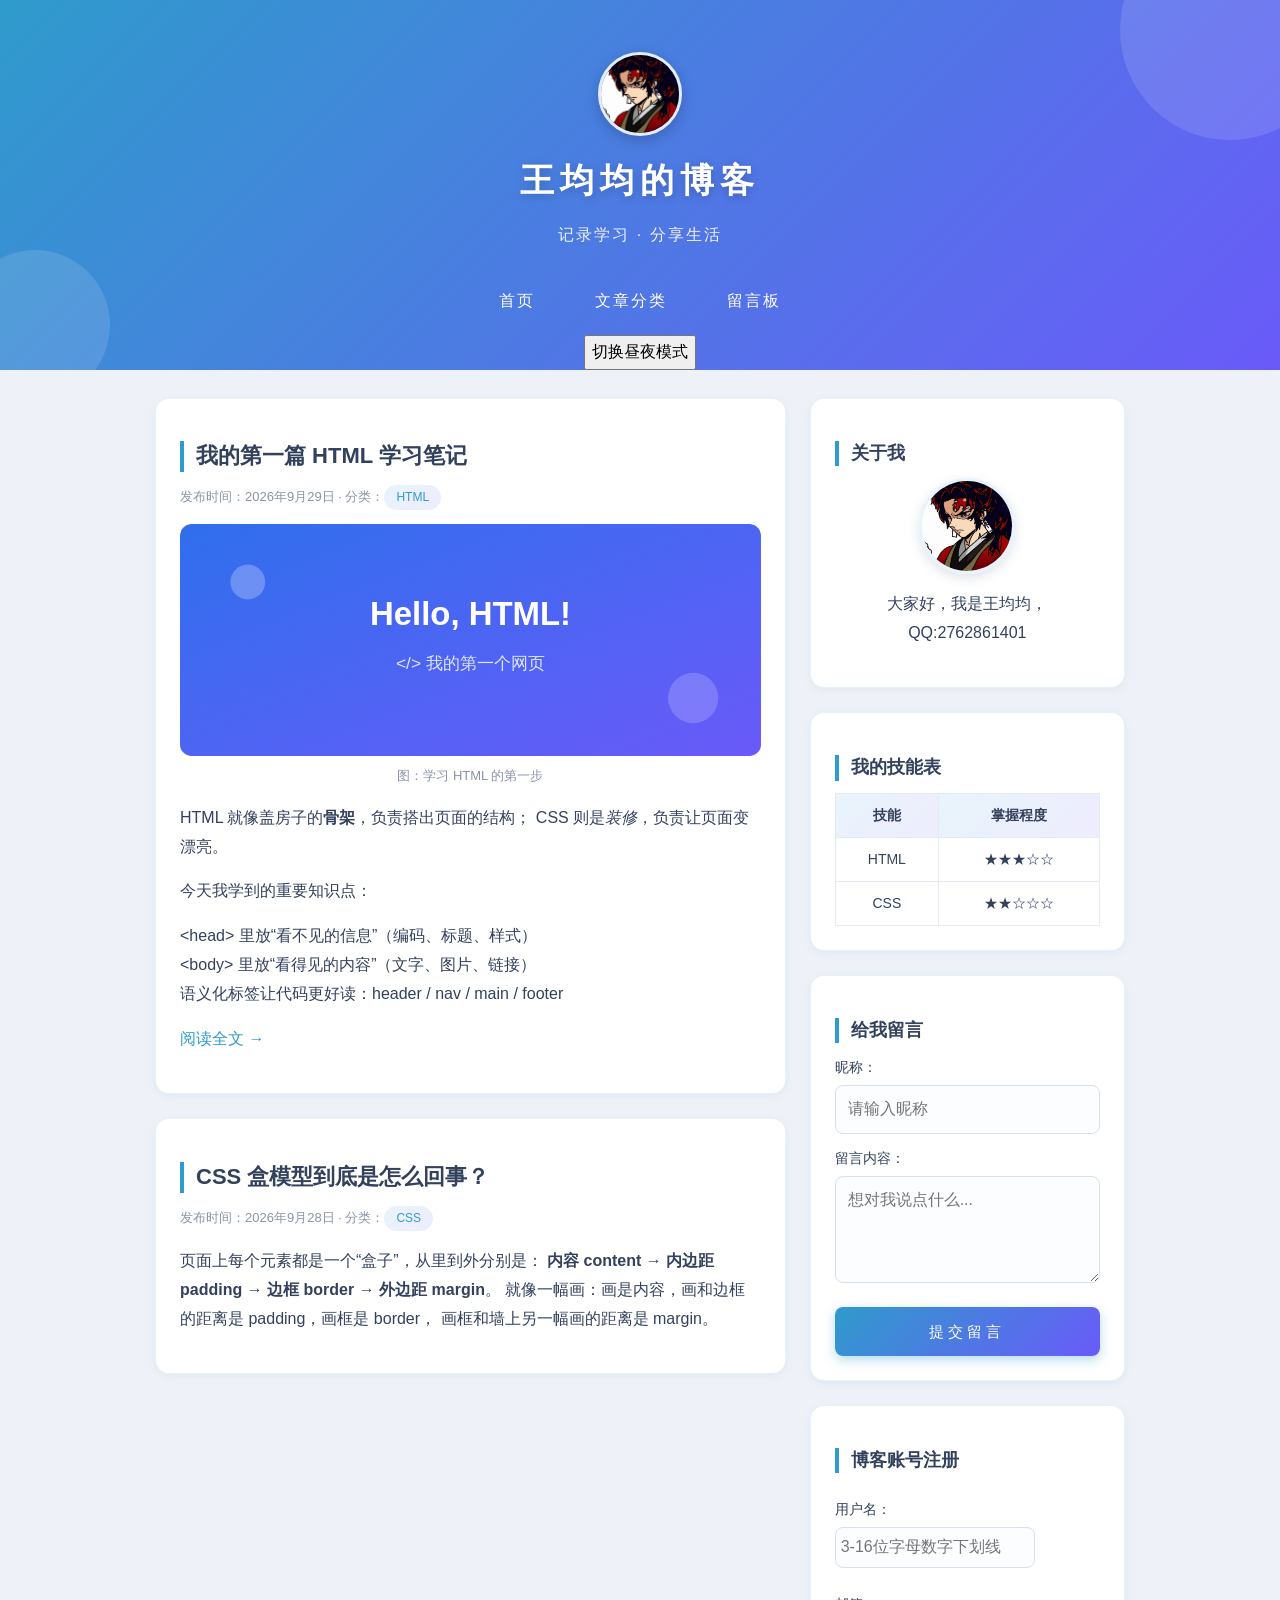
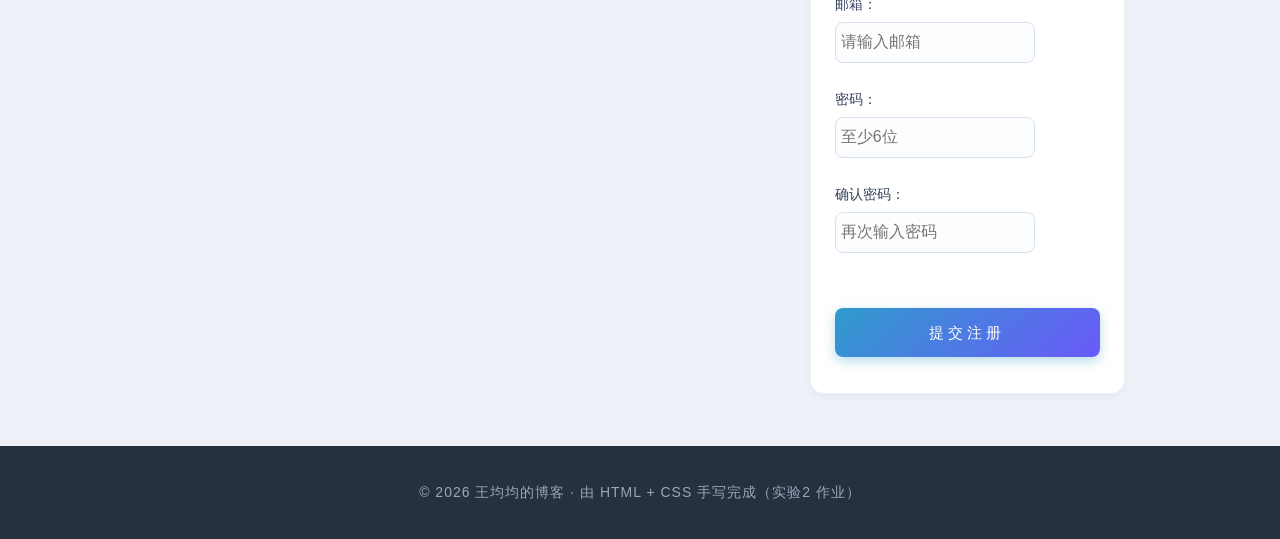
<file: index.html>
<!DOCTYPE html>
<!-- ↑ 声明：告诉浏览器“这是一份 HTML5 文档”，必须放第一行 -->
<html lang="zh-CN">
<!-- ↑ 根标签，lang 表示页面语言是简体中文 -->
<head>
  <!-- ========= head：放“看不见的信息”（给浏览器/搜索引擎看） ========= -->
  <meta charset="UTF-8">
  <!-- ↑ 字符编码 UTF-8，防止中文乱码 -->

  <meta name="viewport" content="width=device-width, initial-scale=1.0">
  <!-- ↑ 适配手机：宽度=设备宽度，初始不缩放 -->

  <meta name="description" content="王均均的个人博客，记录 HTML/CSS 学习笔记和生活随笔。">
  <!-- ↑ 页面简介，搜索结果里可能显示 -->

  <title>王均均的博客 | 记录学习与生活</title>
  <!-- ↑ 浏览器标签页标题 -->

  <!-- ========= 实验2 关键改动：CSS 拆成 4 个文件，按序外链 =========
       顺序很重要：reset(重置) → base(基础) → common(公共组件) → media-query(自适应)
       后面的会“叠”在前面的之上，所以顺序不能乱。 -->
  <link rel="stylesheet" href="css/reset.css">
  <link rel="stylesheet" href="css/base.css">
  <link rel="stylesheet" href="css/common.css">
  <link rel="stylesheet" href="css/media-query.css">
</head>

<body>
  <!-- ========= body：放“看得见的内容” =========
       三大块：header 页头 → main 主体 → footer 页脚 -->

  <!-- 页头：大头像 + 标题 + 导航 -->
  <header class="site-header" id="home">
    <img class="hero-avatar" src="images/yuan-yi.png" alt="站长的头像：缘一">
    <h1>王均均的博客</h1>
    <p class="slogan">记录学习 · 分享生活</p>

    <nav>
      <!-- 桌面端：横向导航（窄屏会被 media-query.css 隐藏） -->
      <ul class="nav-list">
        <li><a href="#home">首页</a></li>
        <li class="has-sub">
          <a href="#articles">文章分类</a>
          <!-- 二级菜单：悬停才显示 -->
          <ul class="sub-menu">
            <li><a href="#articles">HTML 笔记</a></li>
            <li><a href="#articles">CSS 笔记</a></li>
            <li><a href="#articles">生活随笔</a></li>
          </ul>
        </li>
        <li><a href="#message">留言板</a></li>
      </ul>
      <button id="skinBtn">切换昼夜模式
      </button>
      <!-- 手机端：折叠菜单（默认隐藏，窄屏才显示） -->
      <details class="mobile-menu">
        <summary>菜单</summary>
        <nav>
          <a href="#home">首页</a>
          <a href="#articles">文章分类</a>
          <a href="#message">留言板</a>
        </nav>
      </details>
    </nav>
  </header>

  <!-- 主体：左栏文章 + 右栏侧边栏（flex 左右分栏） -->
  <main class="container">

    <!-- 左栏：文章列表 -->
    <section class="content">
      <!-- article = 一篇独立完整的文章 -->
      <article id="articles" class="card">
        <h2>我的第一篇 HTML 学习笔记</h2>
        <p class="meta">发布时间：2026年9月29日 · 分类：<span class="tag">HTML</span></p>

        <!-- figure：图片 + figcaption 图片说明 -->
        <figure>
          <img src="images/banner.svg" alt="文章配图：正在学习HTML">
          <figcaption>图：学习 HTML 的第一步</figcaption>
        </figure>

        <p>HTML 就像盖房子的<b>骨架</b>，负责搭出页面的结构；
           CSS 则是<em>装修</em>，负责让页面变漂亮。</p>

        <p>今天我学到的重要知识点：</p>
        <!-- 注意：首页文章列表里用 reset 后的无符号列表（导航同款），保持简洁 -->
        <ul>
          <li>&lt;head&gt; 里放“看不见的信息”（编码、标题、样式）</li>
          <li>&lt;body&gt; 里放“看得见的内容”（文字、图片、链接）</li>
          <li>语义化标签让代码更好读：header / nav / main / footer</li>
        </ul>

        <!-- 点这里跳到内容页看完整文章 -->
        <p><a href="article.html">阅读全文 →</a></p>
      </article>

      <article class="card">
        <h2>CSS 盒模型到底是怎么回事？</h2>
        <p class="meta">发布时间：2026年9月28日 · 分类：<span class="tag">CSS</span></p>
        <p>页面上每个元素都是一个“盒子”，从里到外分别是：
           <b>内容 content → 内边距 padding → 边框 border → 外边距 margin</b>。
           就像一幅画：画是内容，画和边框的距离是 padding，画框是 border，
           画框和墙上另一幅画的距离是 margin。</p>
      </article>
    </section>

    <!-- 右栏：侧边栏 -->
    <aside class="sidebar">
      <!-- 关于我 -->
      <section class="card">
        <h3>关于我</h3>
        <img class="avatar" src="images/yuan-yi.png" alt="我的头像：缘一">
        <p style="text-align:center">大家好，我是王均均，<br>QQ:2762861401</p>
      </section>

      <!-- 表格 -->
      <section class="card">
        <h3>我的技能表</h3>
        <table>
          <tr>
            <th>技能</th>
            <th>掌握程度</th>
          </tr>
          <tr>
            <td>HTML</td>
            <td>★★★☆☆</td>
          </tr>
          <tr>
            <td>CSS</td>
            <td>★★☆☆☆</td>
          </tr>
        </table>
      </section>

      <!-- 表单 -->
      <section class="card" id="message">
        <h3>给我留言</h3>
        <form action="#" method="get">
          <label for="name">昵称：</label>
          <input type="text" id="name" name="name" placeholder="请输入昵称" required>

          <label for="msg">留言内容：</label>
          <textarea id="msg" name="msg" rows="3" placeholder="想对我说点什么..."></textarea>

          <button type="submit">提交留言</button>
        </form>
      </section>
 <!--实验3 完整注册表单-->
<section class="card">
    <h3>博客账号注册</h3>
    <form id="registerForm">
        <div class="item-row">
            <label>用户名：</label>
            <input type="text" id="username" placeholder="3‑16位字母数字下划线">
            <span class="tip" id="userTip"></span>
        </div>
        <div class="item-row">
            <label>邮箱：</label>
            <input type="text" id="email" placeholder="请输入邮箱">
            <span class="tip" id="emailTip"></span>
        </div>
        <div class="item-row">
            <label>密码：</label>
            <input type="password" id="pwd" placeholder="至少6位">
            <span class="tip" id="pwdTip"></span>
        </div>
        <div class="item-row">
            <label>确认密码：</label>
            <input type="password" id="repwd" placeholder="再次输入密码">
            <span class="tip" id="repwdTip"></span>
        </div>
        <div class="item-row">
            <label></label>
            <button type="submit">提交注册</button>
        </div>
    </form>
</section>
    </aside>
  </main>

  <!-- 页脚 -->
  <footer class="site-footer">
    <p>© 2026 王均均的博客 · 由 HTML + CSS 手写完成（实验2 作业）</p>
  </footer>
  <script src="js/main.js"> </script>
</body>
</html>
</file>
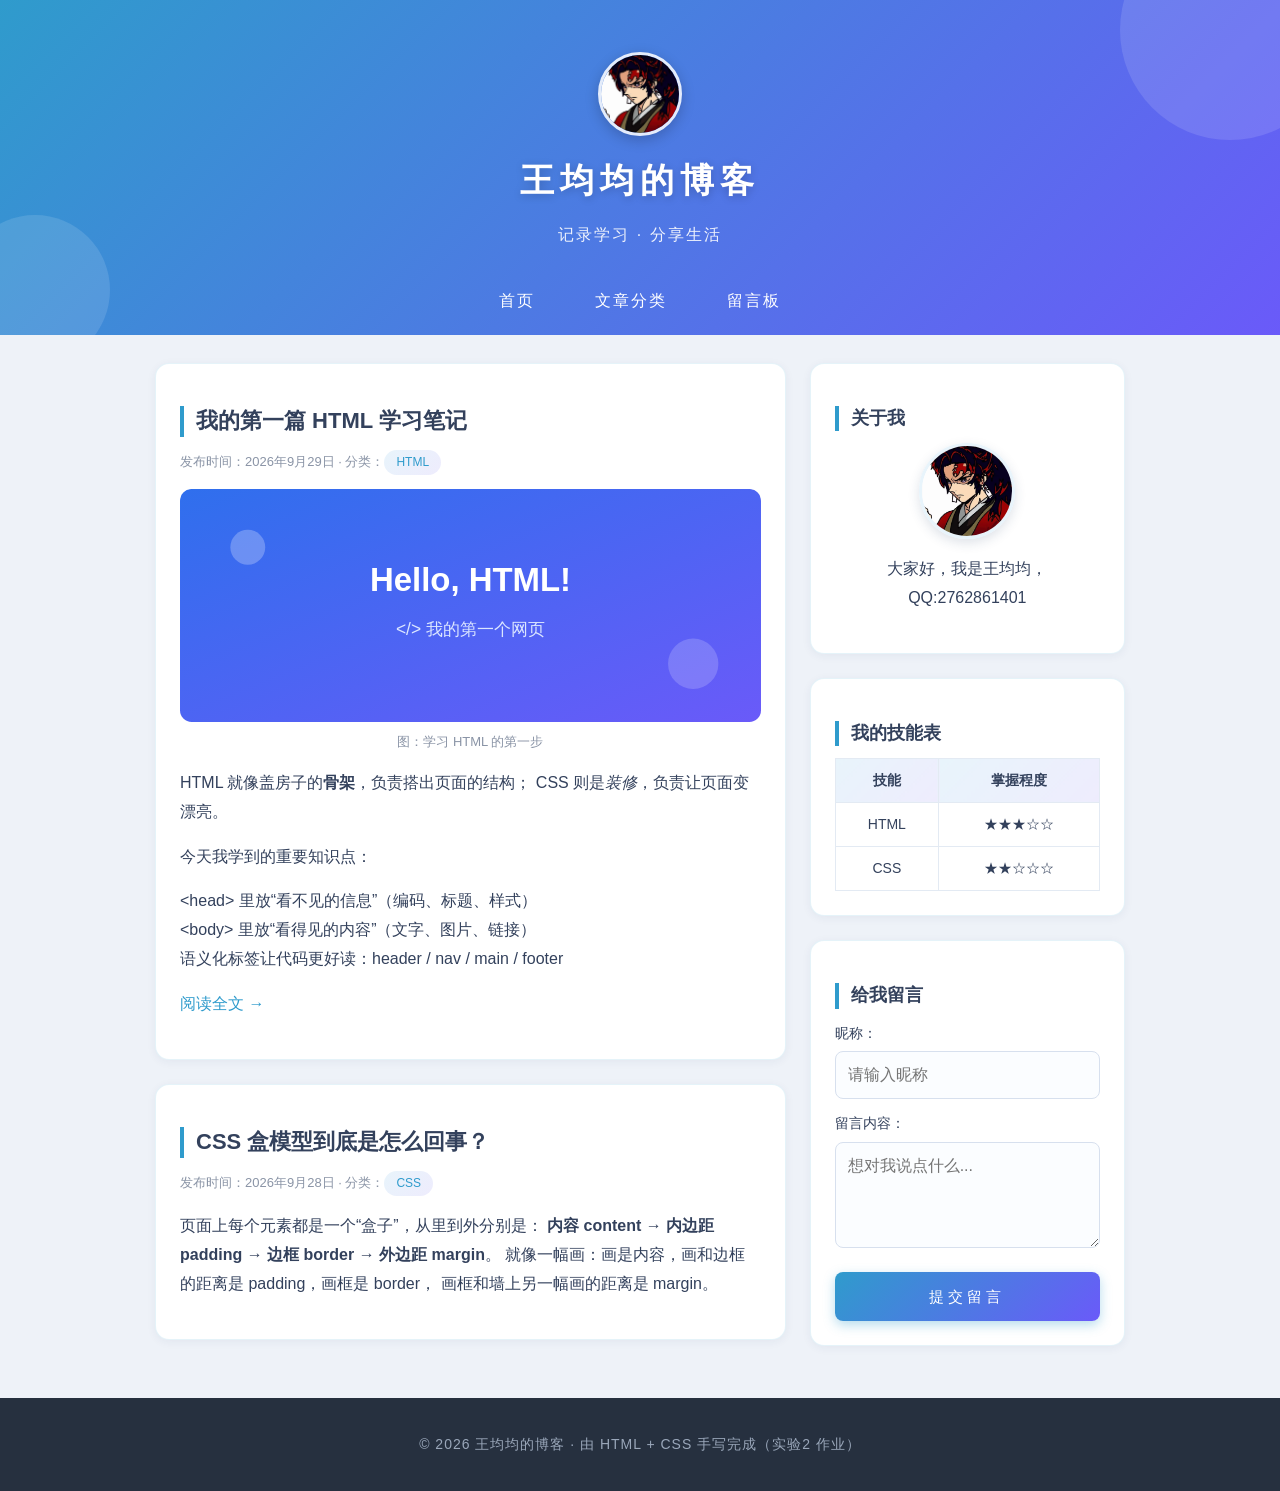
<file: 实验2/index.html>
<!DOCTYPE html>
<!-- ↑ 声明：告诉浏览器“这是一份 HTML5 文档”，必须放第一行 -->
<html lang="zh-CN">
<!-- ↑ 根标签，lang 表示页面语言是简体中文 -->
<head>
  <!-- ========= head：放“看不见的信息”（给浏览器/搜索引擎看） ========= -->
  <meta charset="UTF-8">
  <!-- ↑ 字符编码 UTF-8，防止中文乱码 -->

  <meta name="viewport" content="width=device-width, initial-scale=1.0">
  <!-- ↑ 适配手机：宽度=设备宽度，初始不缩放 -->

  <meta name="description" content="王均均的个人博客，记录 HTML/CSS 学习笔记和生活随笔。">
  <!-- ↑ 页面简介，搜索结果里可能显示 -->

  <title>王均均的博客 | 记录学习与生活</title>
  <!-- ↑ 浏览器标签页标题 -->

  <!-- ========= 实验2 关键改动：CSS 拆成 4 个文件，按序外链 =========
       顺序很重要：reset(重置) → base(基础) → common(公共组件) → media-query(自适应)
       后面的会“叠”在前面的之上，所以顺序不能乱。 -->
  <link rel="stylesheet" href="css/reset.css">
  <link rel="stylesheet" href="css/base.css">
  <link rel="stylesheet" href="css/common.css">
  <link rel="stylesheet" href="css/media-query.css">
</head>

<body>
  <!-- ========= body：放“看得见的内容” =========
       三大块：header 页头 → main 主体 → footer 页脚 -->

  <!-- 页头：大头像 + 标题 + 导航 -->
  <header class="site-header" id="home">
    <img class="hero-avatar" src="images/yuan-yi.png" alt="站长的头像：缘一">
    <h1>王均均的博客</h1>
    <p class="slogan">记录学习 · 分享生活</p>

    <nav>
      <!-- 桌面端：横向导航（窄屏会被 media-query.css 隐藏） -->
      <ul class="nav-list">
        <li><a href="#home">首页</a></li>
        <li class="has-sub">
          <a href="#articles">文章分类</a>
          <!-- 二级菜单：悬停才显示 -->
          <ul class="sub-menu">
            <li><a href="#articles">HTML 笔记</a></li>
            <li><a href="#articles">CSS 笔记</a></li>
            <li><a href="#articles">生活随笔</a></li>
          </ul>
        </li>
        <li><a href="#message">留言板</a></li>
      </ul>

      <!-- 手机端：折叠菜单（默认隐藏，窄屏才显示） -->
      <details class="mobile-menu">
        <summary>菜单</summary>
        <nav>
          <a href="#home">首页</a>
          <a href="#articles">文章分类</a>
          <a href="#message">留言板</a>
        </nav>
      </details>
    </nav>
  </header>

  <!-- 主体：左栏文章 + 右栏侧边栏（flex 左右分栏） -->
  <main class="container">

    <!-- 左栏：文章列表 -->
    <section class="content">
      <!-- article = 一篇独立完整的文章 -->
      <article id="articles" class="card">
        <h2>我的第一篇 HTML 学习笔记</h2>
        <p class="meta">发布时间：2026年9月29日 · 分类：<span class="tag">HTML</span></p>

        <!-- figure：图片 + figcaption 图片说明 -->
        <figure>
          <img src="images/banner.svg" alt="文章配图：正在学习HTML">
          <figcaption>图：学习 HTML 的第一步</figcaption>
        </figure>

        <p>HTML 就像盖房子的<b>骨架</b>，负责搭出页面的结构；
           CSS 则是<em>装修</em>，负责让页面变漂亮。</p>

        <p>今天我学到的重要知识点：</p>
        <!-- 注意：首页文章列表里用 reset 后的无符号列表（导航同款），保持简洁 -->
        <ul>
          <li>&lt;head&gt; 里放“看不见的信息”（编码、标题、样式）</li>
          <li>&lt;body&gt; 里放“看得见的内容”（文字、图片、链接）</li>
          <li>语义化标签让代码更好读：header / nav / main / footer</li>
        </ul>

        <!-- 点这里跳到内容页看完整文章 -->
        <p><a href="article.html">阅读全文 →</a></p>
      </article>

      <article class="card">
        <h2>CSS 盒模型到底是怎么回事？</h2>
        <p class="meta">发布时间：2026年9月28日 · 分类：<span class="tag">CSS</span></p>
        <p>页面上每个元素都是一个“盒子”，从里到外分别是：
           <b>内容 content → 内边距 padding → 边框 border → 外边距 margin</b>。
           就像一幅画：画是内容，画和边框的距离是 padding，画框是 border，
           画框和墙上另一幅画的距离是 margin。</p>
      </article>
    </section>

    <!-- 右栏：侧边栏 -->
    <aside class="sidebar">
      <!-- 关于我 -->
      <section class="card">
        <h3>关于我</h3>
        <img class="avatar" src="images/yuan-yi.png" alt="我的头像：缘一">
        <p style="text-align:center">大家好，我是王均均，<br>QQ:2762861401</p>
      </section>

      <!-- 表格 -->
      <section class="card">
        <h3>我的技能表</h3>
        <table>
          <tr>
            <th>技能</th>
            <th>掌握程度</th>
          </tr>
          <tr>
            <td>HTML</td>
            <td>★★★☆☆</td>
          </tr>
          <tr>
            <td>CSS</td>
            <td>★★☆☆☆</td>
          </tr>
        </table>
      </section>

      <!-- 表单 -->
      <section class="card" id="message">
        <h3>给我留言</h3>
        <form action="#" method="get">
          <label for="name">昵称：</label>
          <input type="text" id="name" name="name" placeholder="请输入昵称" required>

          <label for="msg">留言内容：</label>
          <textarea id="msg" name="msg" rows="3" placeholder="想对我说点什么..."></textarea>

          <button type="submit">提交留言</button>
        </form>
      </section>
    </aside>
  </main>

  <!-- 页脚 -->
  <footer class="site-footer">
    <p>© 2026 王均均的博客 · 由 HTML + CSS 手写完成（实验2 作业）</p>
  </footer>
</body>
</html>
</file>
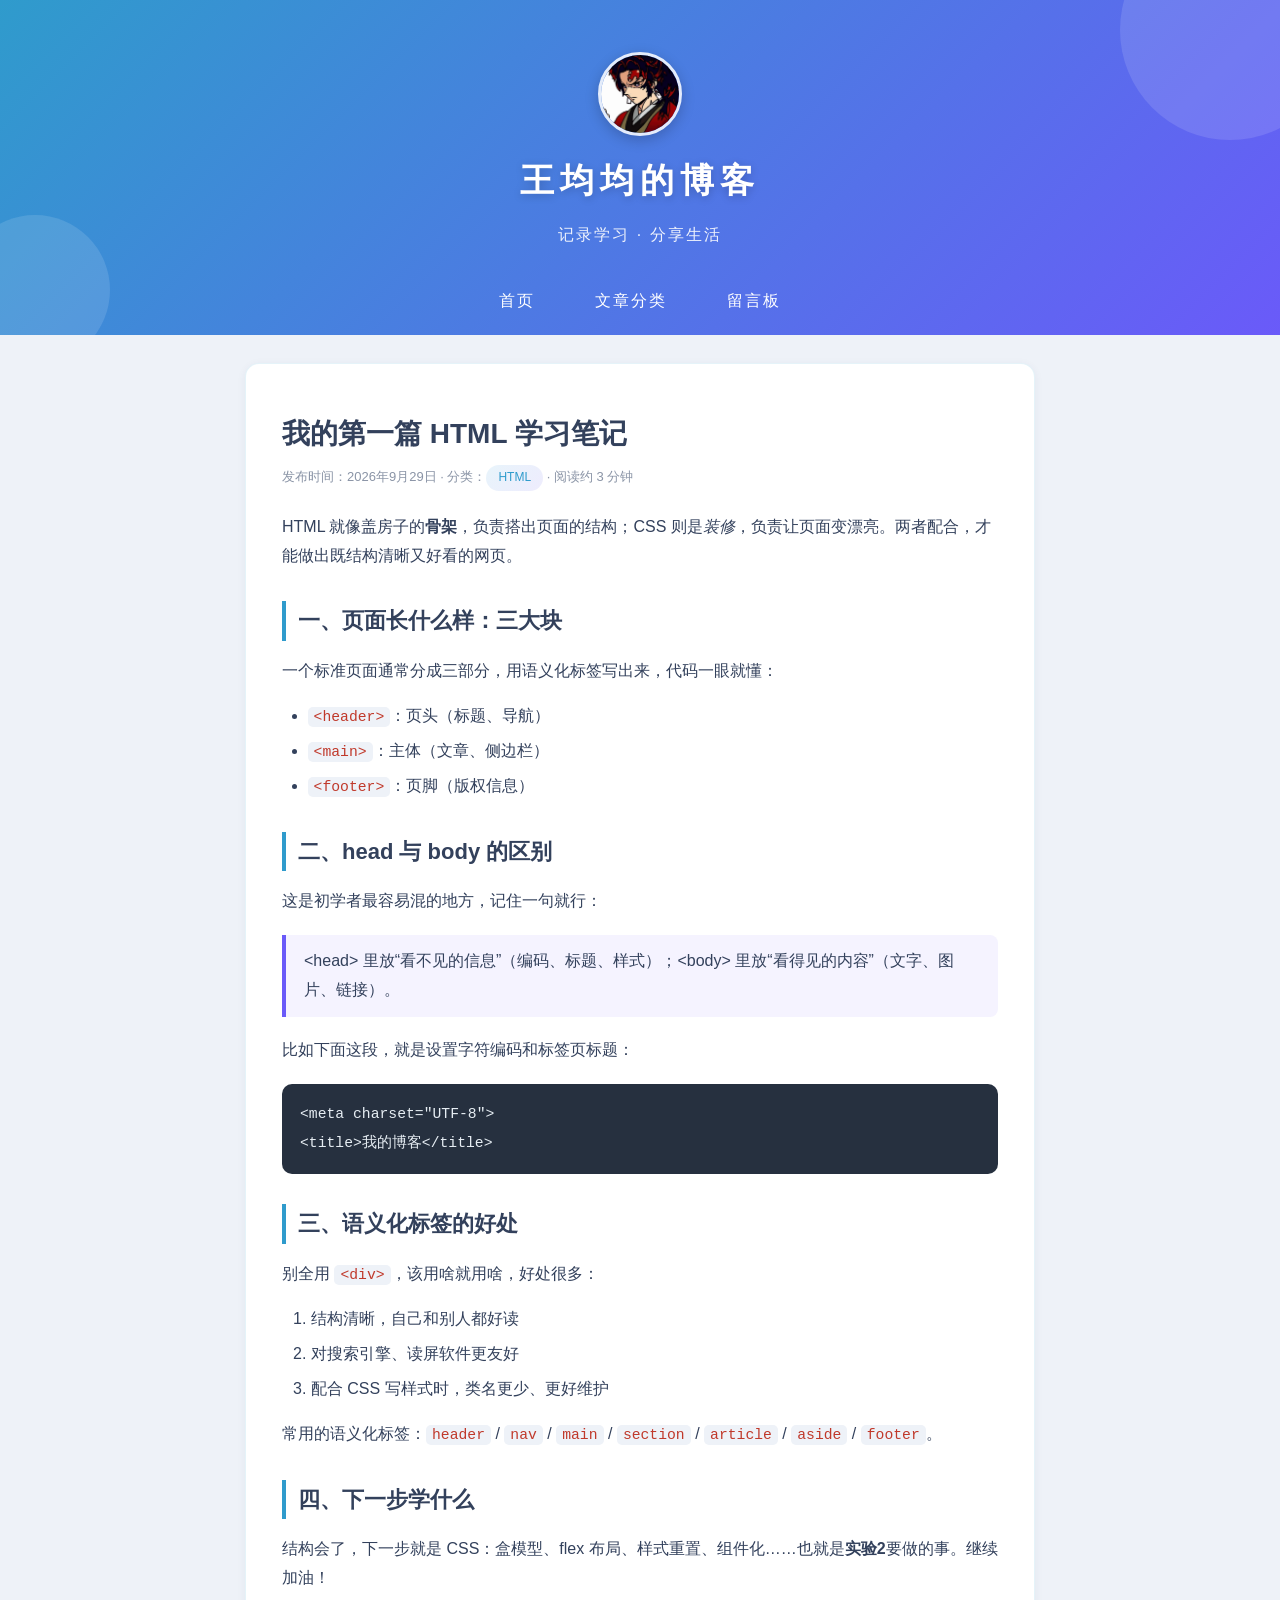
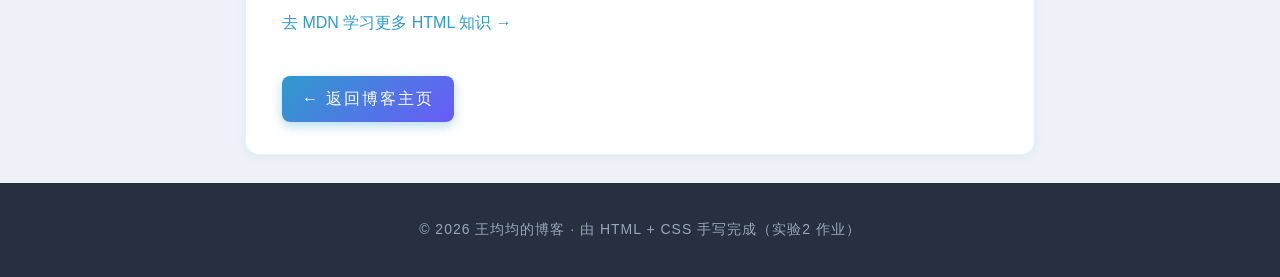
<file: article.html>
<!DOCTYPE html>
<!-- ↑ 声明：HTML5 文档 -->
<html lang="zh-CN">
<head>
  <meta charset="UTF-8">
  <meta name="viewport" content="width=device-width, initial-scale=1.0">
  <meta name="description" content="王均均的博客 · 一篇完整的 HTML/CSS 学习笔记">
  <title>我的第一篇 HTML 学习笔记 | 王均均的博客</title>

  <!-- 实验2 第3步：内容页“复用”主页的通用样式，再外加自己的 article.css -->
  <link rel="stylesheet" href="css/reset.css">
  <link rel="stylesheet" href="css/base.css">
  <link rel="stylesheet" href="css/common.css">
  <link rel="stylesheet" href="css/article.css">
  <link rel="stylesheet" href="css/media-query.css">
</head>

<body>
  <!-- ========= 页头（和主页完全一样，直接复制复用） ========= -->
  <header class="site-header" id="home">
    <img class="hero-avatar" src="images/yuan-yi.png" alt="站长的头像：缘一">
    <h1>王均均的博客</h1>
    <p class="slogan">记录学习 · 分享生活</p>

    <nav>
      <ul class="nav-list">
        <li><a href="index.html#home">首页</a></li>
        <li class="has-sub">
          <a href="index.html#articles">文章分类</a>
          <ul class="sub-menu">
            <li><a href="index.html#articles">HTML 笔记</a></li>
            <li><a href="index.html#articles">CSS 笔记</a></li>
            <li><a href="index.html#articles">生活随笔</a></li>
          </ul>
        </li>
        <li><a href="index.html#message">留言板</a></li>
      </ul>

      <!-- 手机端折叠菜单 -->
      <details class="mobile-menu">
        <summary>菜单</summary>
        <nav>
          <a href="index.html#home">首页</a>
          <a href="index.html#articles">文章分类</a>
          <a href="index.html#message">留言板</a>
        </nav>
      </details>
    </nav>
  </header>

  <!-- ========= 内容页主体：单栏阅读区 ========= -->
  <div class="article-wrap">
    <article class="post">
      <h1 class="post-title">我的第一篇 HTML 学习笔记</h1>
      <p class="post-meta">发布时间：2026年9月29日 · 分类：<span class="tag">HTML</span> · 阅读约 3 分钟</p>

      <!-- .article-body 里的内容走 article.css 的正文排版 -->
      <div class="article-body">
        <p>HTML 就像盖房子的<b>骨架</b>，负责搭出页面的结构；CSS 则是<em>装修</em>，负责让页面变漂亮。两者配合，才能做出既结构清晰又好看的网页。</p>

        <h2>一、页面长什么样：三大块</h2>
        <p>一个标准页面通常分成三部分，用语义化标签写出来，代码一眼就懂：</p>
        <ul>
          <li><code>&lt;header&gt;</code>：页头（标题、导航）</li>
          <li><code>&lt;main&gt;</code>：主体（文章、侧边栏）</li>
          <li><code>&lt;footer&gt;</code>：页脚（版权信息）</li>
        </ul>

        <h2>二、head 与 body 的区别</h2>
        <p>这是初学者最容易混的地方，记住一句就行：</p>
        <blockquote>
          &lt;head&gt; 里放“看不见的信息”（编码、标题、样式）；&lt;body&gt; 里放“看得见的内容”（文字、图片、链接）。
        </blockquote>
        <p>比如下面这段，就是设置字符编码和标签页标题：</p>
        <pre><code>&lt;meta charset="UTF-8"&gt;
&lt;title&gt;我的博客&lt;/title&gt;</code></pre>

        <h2>三、语义化标签的好处</h2>
        <p>别全用 <code>&lt;div&gt;</code>，该用啥就用啥，好处很多：</p>
        <ol>
          <li>结构清晰，自己和别人都好读</li>
          <li>对搜索引擎、读屏软件更友好</li>
          <li>配合 CSS 写样式时，类名更少、更好维护</li>
        </ol>
        <p>常用的语义化标签：<code>header</code> / <code>nav</code> / <code>main</code> / <code>section</code> / <code>article</code> / <code>aside</code> / <code>footer</code>。</p>

        <h2>四、下一步学什么</h2>
        <p>结构会了，下一步就是 CSS：盒模型、flex 布局、样式重置、组件化……也就是<strong>实验2</strong>要做的事。继续加油！</p>
        <p><a href="https://developer.mozilla.org/zh-CN/docs/Web/HTML" target="_blank">去 MDN 学习更多 HTML 知识 →</a></p>
      </div>

      <!-- 返回主页 -->
      <a class="back-link" href="index.html">← 返回博客主页</a>
    </article>
  </div>

  <!-- ========= 页脚（和主页一样） ========= -->
  <footer class="site-footer">
    <p>© 2026 王均均的博客 · 由 HTML + CSS 手写完成（实验2 作业）</p>
  </footer>
</body>
</html>
</file>
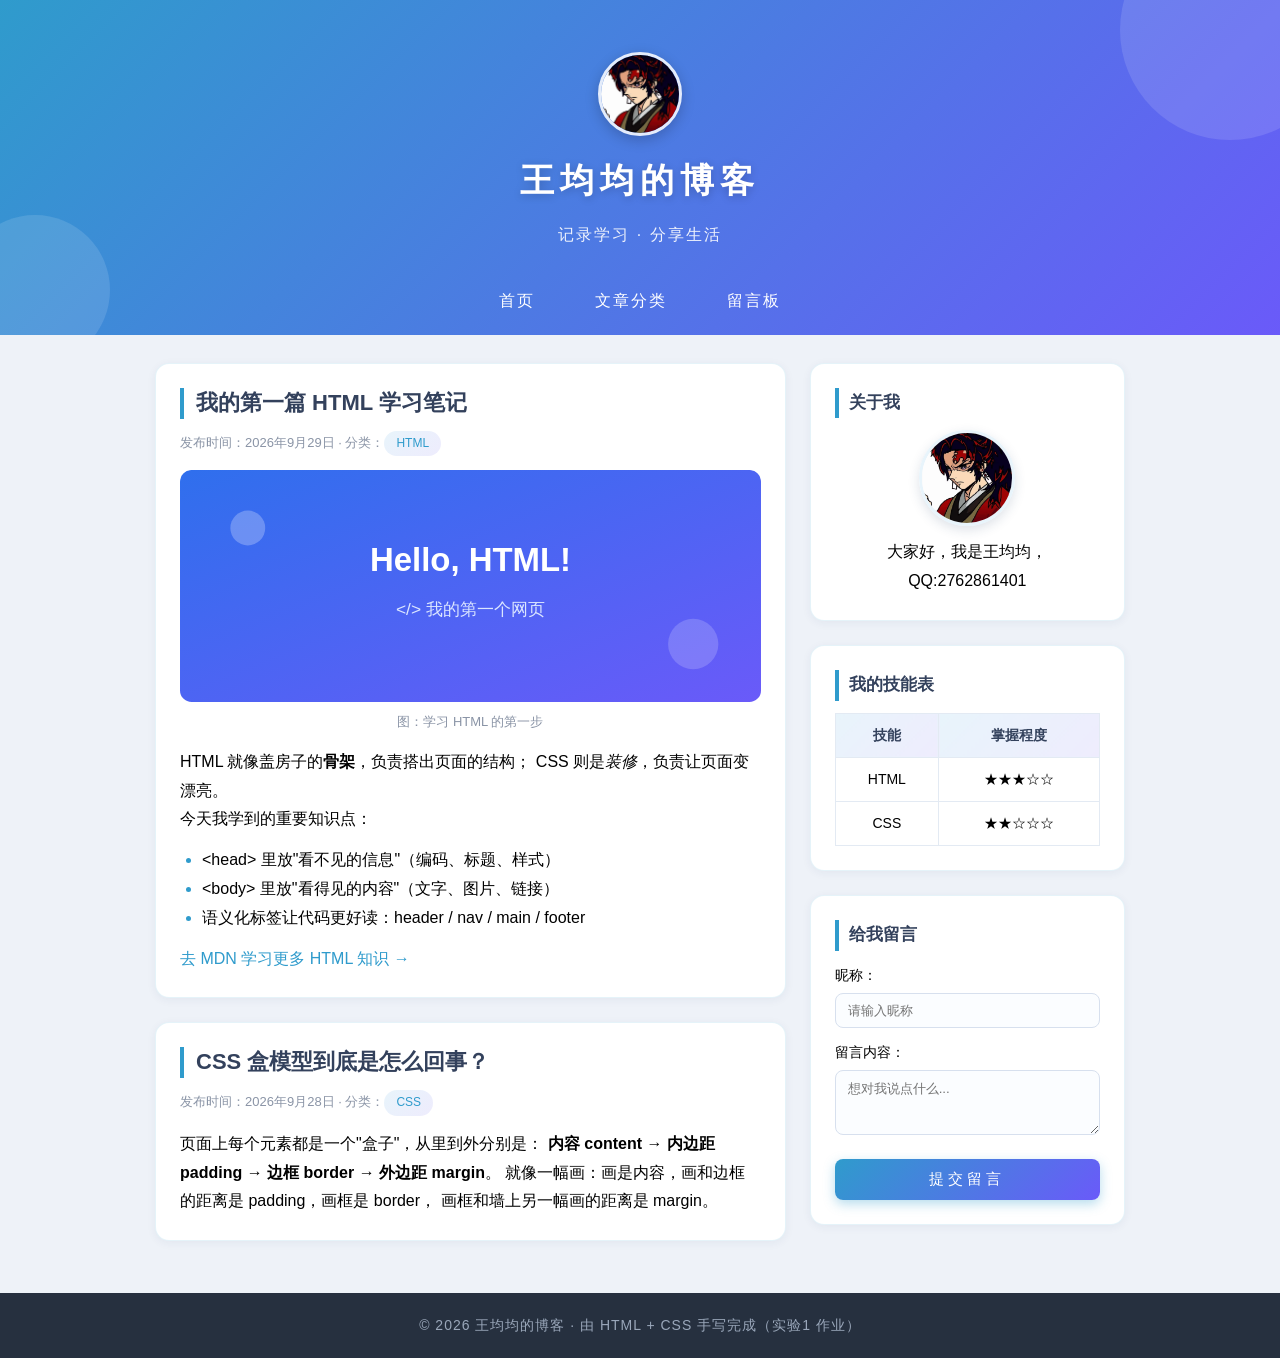
<file: index-实验1原版.html>
<!DOCTYPE html>
<!-- ↑ 声明：告诉浏览器"这是一份 HTML5 文档"，必须放在第一行 -->
<html lang="zh-CN">
<!-- ↑ 整个网页的根标签，lang 表示页面语言是简体中文 -->
<head>
  <!-- ========= head 部分：放"看不见的信息"（给浏览器和搜索引擎看的） ========= -->
  <meta charset="UTF-8">
  <!-- ↑ 字符编码设为 UTF-8，防止中文显示成乱码 -->

  <meta name="viewport" content="width=device-width, initial-scale=1.0">
  <!-- ↑ 适配手机屏幕：宽度=设备宽度，初始不缩放 -->

  <meta name="description" content="王均均的个人博客，记录 HTML/CSS 学习笔记和生活随笔。">
  <!-- ↑ 页面简介，搜索结果里可能显示这段文字 -->

  <title>王均均的博客 | 记录学习与生活</title>
  <!-- ↑ 显示在浏览器标签页上的标题 -->

  <style>
    /* ========= CSS 样式全部写在这里 =========
       语法规则：  选择器 { 属性: 值;  属性: 值; }
       选择器 = "给谁穿衣服"，{ } 里 = "穿什么衣服" */

    /* 0. CSS 变量（进阶小知识）：把常用颜色定义成"变量"，改名换肤只改这一处 */
    :root {
      --primary:   #2f9bcc;  /* 主题色：青蓝 */
      --primary-2: #6a5af9;  /* 主题色搭档：紫 */
      --text:      #33415c;  /* 正文文字：深蓝灰（比纯黑柔和、和主题协调） */
      --text-lite: #8a94a6;  /* 次要文字：浅灰蓝 */
      --bg:        #eef2f8;  /* 页面背景：浅蓝灰 */
      --card:      #ffffff;  /* 卡片背景 */
    }

    /* 1. 通配符选择器 * ：清空所有标签自带的默认边距，方便自己精确排版 */
    * {
      margin: 0;      /* 外边距：元素和周围元素之间的距离 */
      padding: 0;     /* 内边距：元素边框和内容之间的距离 */
      box-sizing: border-box; /* 盒模型：让 width 包含 padding 和 border，尺寸更好算 */
    }

    /* 点一下"首页/留言板"，页面平滑滚动过去，而不是生硬跳转 */
    html { scroll-behavior: smooth; }

    /* 鼠标划选文字时的颜色（小彩蛋） */
    ::selection { background: var(--primary); color: #fff; }

    /* 2. 标签选择器 body：给整个页面设置默认文字样式 */
    body {
      font-family: "楷体", "KaiTi", "Microsoft YaHei", sans-serif; /* 文字：楷体优先，雅黑兜底 */
      color: (--text);        /* 文字颜色：用上面定义的变量 */
      background-color: var(--bg); /* 页面背景色 */
      line-height: 1.8;          /* 行高：1.8 倍，阅读更舒服 */
    }

    a { text-decoration: none; color: var(--primary); } /* 去掉超链接默认下划线 */
    a:hover { text-decoration: underline; }             /* 伪类：鼠标悬停时加下划线 */
    img { max-width: 100%; display: block; }            /* 图片最大不超过容器宽 */

    /* ========= 页头 header ========= */
    .site-header {
      background: linear-gradient(135deg, var(--primary), var(--primary-2)); /* 背景属性：双色渐变 */
      color: #fff;                    /* 页头上文字用白色，对比清晰 */
      text-align: center;
      padding: 52px 0 0;              /* 上52 左右0 下0 的内边距 */
      position: relative;             /* 作为装饰圆点的定位参照 */
      overflow: hidden;               /* 裁掉超出页头的装饰圆 */
    }
    /* 装饰：页头右上/左下两个半透明大圆（纯 CSS 画的，不用图片） */
    .site-header::before, .site-header::after {
      content: "";                    /* 伪元素必须有 content 才会显示 */
      position: absolute;
      border-radius: 50%;
      background: rgba(255,255,255,.12);
    }
    .site-header::before { width: 220px; height: 220px; top: -80px; right: -60px; }
    .site-header::after  { width: 150px; height: 150px; bottom: -30px; left: -40px; }

    /* 页头中央的大头像 */
    .hero-avatar {
      width: 84px; height: 84px;
      border-radius: 50%;                       /* 圆形 */
      border: 3px solid rgba(255,255,255,.85);  /* 白色描边 */
      margin: 0 auto 14px;                      /* 水平居中 */
      box-shadow: 0 4px 14px rgba(0,0,0,.2);
    }
    .site-header h1 { font-size: 34px; letter-spacing: 6px; text-shadow: 0 2px 8px rgba(0,0,0,.2); }
    .slogan { margin: 10px 0 24px; opacity: .9; letter-spacing: 2px; }

    /* --- 横向导航条：核心是 flex 弹性布局 --- */
    .nav-list {
      list-style: none;       /* 列表属性：去掉 ul 前面的小圆点 */
      display: flex;          /* 开启弹性布局：子元素默认横向排成一排 */
      justify-content: center;/* 主轴对齐：整体居中 */
    }
    .nav-list > li { position: relative; } /* 相对定位：给二级菜单当"定位参照物" */

    .nav-list a {
      display: block;         /* 让 <a> 占满整行，扩大鼠标可点击范围 */
      padding: 13px 30px;     /* 盒模型：用内边距撑出按钮大小 */
      color: #fff;
      letter-spacing: 2px;
      transition: background .3s; /* CSS3 过渡：背景色变化用 0.3 秒平滑完成 */
    }
    /* 悬停变亮 + 底部出现一条白色小横线（用伪元素画） */
    .nav-list a::after {
      content: "";
      display: block;
      height: 2px; width: 0;            /* 宽度 0 = 看不见 */
      background: #fff;
      margin: 4px auto 0;
      border-radius: 2px;
      transition: width .3s;            /* 宽度变化产生"横线滑出"动画 */
    }
    .nav-list a:hover { background: rgba(255,255,255,.15); }
    .nav-list a:hover::after { width: 60%; } /* 悬停时横线滑出来 */

    /* --- 选做内容：二级菜单（默认隐藏，悬停"文章分类"时显示） --- */
    .sub-menu {
      list-style: none;
      position: absolute;     /* 绝对定位：脱离文档流，浮在页面上方 */
      top: 100%; left: 0;     /* 出现在父元素的下方 */
      min-width: 150px;
      background: #fff;
      box-shadow: 0 8px 24px rgba(31,58,102,.18); /* 盒子阴影 */
      border-radius: 0 0 10px 10px;
      opacity: 0;             /* 完全透明 = 看不见 */
      visibility: hidden;
      transform: translateY(8px); /* 向下偏移 8 像素 */
      transition: all .3s;    /* 显隐过程平滑过渡 */
      z-index: 10;            /* 层级：保证盖在其他内容上面 */
    }
    .sub-menu a { color: var(--text); padding: 11px 22px; letter-spacing: 1px; }
    .sub-menu a:hover { background: #e8f4fb; color: var(--primary); text-decoration: none; }
    /* 关键一行：鼠标悬停在 li 上时，显示它的二级菜单 */
    .has-sub:hover .sub-menu { opacity: 1; visibility: visible; transform: translateY(0); }

    /* ========= 主体：左右分栏，同样用 flex ========= */
    .container {
      display: flex;       /* 弹性布局：让左边文章区和右边侧边栏并排 */
      gap: 24px;           /* 两栏之间的间距 24px */
      max-width: 1000px;   /* 盒模型：限制整体宽度，大屏幕上不会拉太宽 */
      margin: 28px auto;   /* 外边距上下28、左右 auto = 水平居中的经典写法 */
      padding: 0 15px;     /* 防止内容贴住屏幕边缘 */
      align-items: flex-start; /* 两栏顶端对齐 */
    }
    .content  { flex: 2; } /* flex:2 → 左栏分到 2/3 的宽度 */
    .sidebar  { flex: 1; } /* flex:1 → 右栏分到 1/3 的宽度 */

    /* 文章卡片 */
    article, .card {
      background: var(--card);
      border: 1px solid rgba(47,155,204,.12);  /* 带一点主题色的浅边框 */
      border-radius: 14px;                     /* 圆角更圆润 */
      padding: 24px;                           /* 内边距：内容不贴边（盒模型） */
      margin-bottom: 24px;                     /* 外边距：卡片之间留空隙 */
      box-shadow: 0 2px 10px rgba(31,58,102,.06);
      transition: transform .3s, box-shadow .3s, border-color .3s;
    }
    /* CSS3 动画：鼠标悬停时卡片轻轻上浮 + 边框着色 */
    article:hover, .card:hover {
      transform: translateY(-5px);
      box-shadow: 0 10px 24px rgba(31,58,102,.13);
      border-color: rgba(47,155,204,.45);
    }

    /* 文章标题：左侧渐变竖条装饰 */
    article h2 {
      margin-bottom: 12px;
      font-size: 22px;
      color: var(--text);
      padding-left: 12px;
      border-left: 4px solid var(--primary);
      line-height: 1.4;
    }
    .meta { font-size: 13px; color: var(--text-lite); margin-bottom: 14px; } /* 文章信息行 */
    .tag {
      display: inline-block;              /* 行内块：让 padding 生效又不独占一行 */
      background: linear-gradient(135deg, #e8f4fb, #eeecfd); /* 浅渐变底 */
      color: var(--primary);
      padding: 2px 12px; border-radius: 20px; font-size: 12px;
    }
    figure { margin: 14px 0; border-radius: 10px; overflow: hidden; } /* figure = "图+图说明" */
    figure img { transition: transform .4s; }  /* 准备动画 */
    figure:hover img { transform: scale(1.04); } /* 悬停图片微微放大（额外小动画） */
    figcaption { font-size: 13px; color: var(--text-lite); text-align: center; margin-top: 8px; }
    article ul { padding-left: 22px; margin: 12px 0; }
    article ul li::marker { color: var(--primary); } /* 列表小圆点换成主题色 */

    /* 侧边栏 */
    .avatar {
      width: 96px; height: 96px;
      border-radius: 50%; margin: 12px auto;
      border: 3px solid #e8f4fb;                /* 浅色描边，和主题呼应 */
      box-shadow: 0 4px 12px rgba(31,58,102,.15);
    }
    .card h3 {
      font-size: 17px; margin-bottom: 12px; color: var(--text);
      padding-left: 10px; border-left: 4px solid var(--primary); /* 左侧彩色竖条装饰 */
    }

    /* 表格样式 */
    table { width: 100%; border-collapse: collapse; } /* 合并相邻单元格边框 */
    th, td { border: 1px solid #e3eaf3; padding: 9px; text-align: center; font-size: 14px; }
    th { background: linear-gradient(135deg, #e8f4fb, #eeecfd); color: var(--text); }
    tbody tr { transition: background .2s; }
    tbody tr:hover { background: #f4f9fd; }   /* 鼠标划过表格行：整行高亮 */

    /* 表单样式 */
    form label { display: block; margin: 12px 0 5px; font-size: 14px; }
    form input, form textarea {
      width: 100%; padding: 9px 12px;
      border: 1px solid #d7e0ee; border-radius: 8px;
      background: #fbfdff;
      font-family: inherit; /* 继承页面的字体 */
      transition: border-color .3s, box-shadow .3s;
    }
    form input:focus, form textarea:focus {        /* 聚焦伪类：点进输入框时 */
      outline: none; border-color: var(--primary);
      box-shadow: 0 0 0 3px rgba(47,155,204,.18);
    }
    form button {
      margin-top: 14px; width: 100%;
      padding: 11px; border: none; border-radius: 8px;
      background: linear-gradient(135deg, var(--primary), var(--primary-2));
      color: #fff; font-size: 15px; letter-spacing: 4px;
      cursor: pointer; /* 鼠标移上去变小手 */
      box-shadow: 0 4px 12px rgba(47,155,204,.35);
      transition: transform .3s, box-shadow .3s;
    }
    form button:hover { transform: translateY(-2px); box-shadow: 0 7px 16px rgba(47,155,204,.45); }
    form button:active { transform: translateY(0); } /* 按下去时回弹归位 */

    /* ========= 页脚 footer ========= */
    .site-footer {
      background: #26303f; color: #9aa7ba;
      text-align: center; padding: 20px 0; margin-top: 28px;
      font-size: 14px; letter-spacing: 1px;
    }

    /* ========= 选做：媒体查询，实现页面自适应 =========
       意思是：当屏幕宽度小于 768px（手机/窄窗口）时，套用下面这段样式 */
    @media (max-width: 768px) {
      .container { flex-direction: column; } /* flex 主轴改为竖向：左右分栏变上下堆叠 */
      .nav-list { flex-wrap: wrap; }         /* 导航项放不下时自动换行 */
      .site-header h1 { font-size: 26px; }   /* 小屏幕上标题缩小 */
    }
  </style>
</head>

<body>
  <!-- ========= body 部分：放"看得见的内容" =========
       页面三大块：header 页头 → main 主体 → footer 页脚 -->

  <!-- 页头：大头像 + 博客标题 + 横向导航条 -->
  <header class="site-header" id="home">
    <img class="hero-avatar" src="images/yuan-yi.png" alt="站长的头像：缘一">
    <h1>王均均的博客</h1>
    <p class="slogan">记录学习 · 分享生活</p>

    <nav>
      <!-- 导航用"无序列表"来做，这是最标准的写法 -->
      <ul class="nav-list">
        <li><a href="#home">首页</a></li>
        <li class="has-sub">
          <a href="#articles">文章分类</a>
          <!-- 二级菜单：悬停才显示 -->
          <ul class="sub-menu">
            <li><a href="#articles">HTML 笔记</a></li>
            <li><a href="#articles">CSS 笔记</a></li>
            <li><a href="#articles">生活随笔</a></li>
          </ul>
        </li>
        <li><a href="#message">留言板</a></li>
      </ul>
    </nav>
  </header>

  <!-- 主体：左栏文章 + 右栏侧边栏（flex 左右分栏） -->
  <main class="container">

    <!-- 左栏：文章列表 -->
    <section class="content">
      <!-- article = 一篇独立完整的文章 -->
      <article id="articles">
        <h2>我的第一篇 HTML 学习笔记</h2>
        <p class="meta">发布时间：2026年9月29日 · 分类：<span class="tag">HTML</span></p>

        <!-- figure：图片 + figcaption 图片说明 -->
        <figure>
          <img src="images/banner.svg" alt="文章配图：正在学习HTML">
          <figcaption>图：学习 HTML 的第一步</figcaption>
        </figure>

        <p>HTML 就像盖房子的<b>骨架</b>，负责搭出页面的结构；
           CSS 则是<em>装修</em>，负责让页面变漂亮。</p>

        <p>今天我学到的重要知识点：</p>
        <!-- 无序列表 -->
        <ul>
          <li>&lt;head&gt; 里放"看不见的信息"（编码、标题、样式）</li>
          <li>&lt;body&gt; 里放"看得见的内容"（文字、图片、链接）</li>
          <li>语义化标签让代码更好读：header / nav / main / footer</li>
        </ul>

        <p><a href="https://developer.mozilla.org/zh-CN/docs/Web/HTML" target="_blank">去 MDN 学习更多 HTML 知识 →</a></p>
      </article>

      <article>
        <h2>CSS 盒模型到底是怎么回事？</h2>
        <p class="meta">发布时间：2026年9月28日 · 分类：<span class="tag">CSS</span></p>
        <p>页面上每个元素都是一个"盒子"，从里到外分别是：
           <b>内容 content → 内边距 padding → 边框 border → 外边距 margin</b>。
           就像一幅画：画是内容，画和边框的距离是 padding，画框是 border，
           画框和墙上另一幅画的距离是 margin。</p>
      </article>
    </section>

    <!-- 右栏：侧边栏 -->
    <aside class="sidebar">
      <!-- 关于我 -->
      <section class="card">
        <h3>关于我</h3>
        <img class="avatar" src="images/yuan-yi.png" alt="我的头像：缘一">
        <p style="text-align:center">大家好，我是王均均，<br>QQ:2762861401</p>
      </section>

      <!-- 表格 -->
      <section class="card">
        <h3>我的技能表</h3>
        <table>
          <tr>            <!-- tr = 一行 -->
            <th>技能</th>  <!-- th = 表头单元格（自动加粗） -->
            <th>掌握程度</th>
          </tr>
          <tr>
            <td>HTML</td>  <!-- td = 普通单元格 -->
            <td>★★★☆☆</td>
          </tr>
          <tr>
            <td>CSS</td>
            <td>★★☆☆☆</td>
          </tr>
        </table>
      </section>

      <!-- 表单 -->
      <section class="card" id="message">
        <h3>给我留言</h3>
        <form action="#" method="get">
          <label for="name">昵称：</label>
          <input type="text" id="name" name="name" placeholder="请输入昵称" required>

          <label for="msg">留言内容：</label>
          <textarea id="msg" name="msg" rows="3" placeholder="想对我说点什么..."></textarea>

          <button type="submit">提交留言</button>
        </form>
      </section>
    </aside>
  </main>

  <!-- 页脚 -->
  <footer class="site-footer">
    <p>© 2026 王均均的博客 · 由 HTML + CSS 手写完成（实验1 作业）</p>
  </footer>
</body>
</html>
</file>
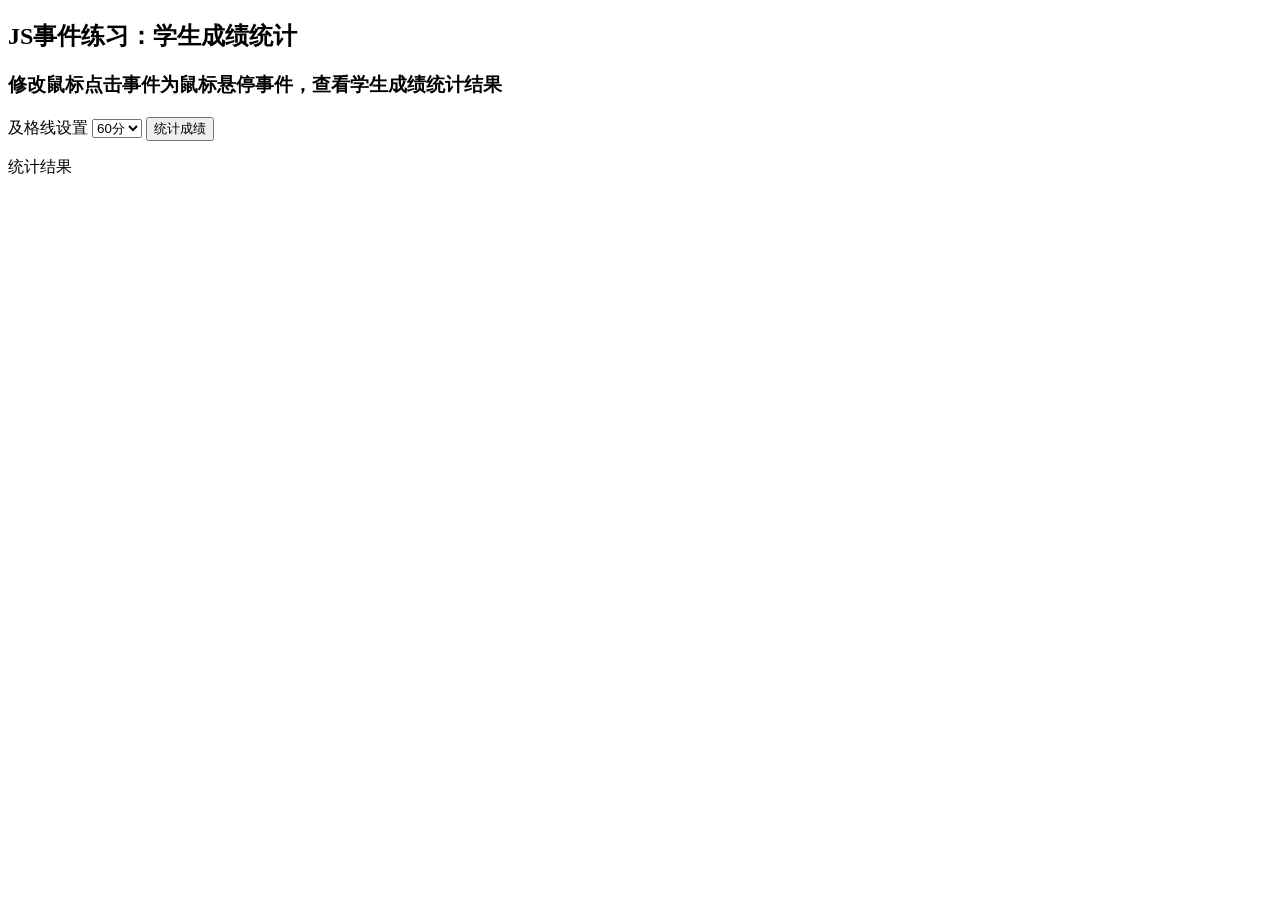
<file: js-event-question.html>
<!doctype html>
<html lang="zh-CN">
  <head>
    <meta charset="UTF-8" />
    <title>JavaScript事件练习：学生成绩统计</title>
  </head>
  <body>
    <h2>JS事件练习：学生成绩统计</h2>
    <h3>修改鼠标点击事件为鼠标悬停事件，查看学生成绩统计结果</h3>

    <label for="pass-line">及格线设置</label>
    <select id="pass-line">
      <option value="60">60分</option>
      <option value="70">70分</option>
      <option value="80">80分</option>
    </select>

    <button  id="count-btn" type="button">统计成绩</button>
    <p id="result">统计结果</p>

    <script >
      //  对象数组模拟后台数据
      const students = [
        { name: "小林", score: 75 },
        { name: "小周", score: 55 },
        { name: "小陈", score: 85 },
        { name: "小吴", score: 65 },
      ];
      
      // 获取需要操作的DOM元素      
      const passLine = document.getElementById("pass-line");
      // Q1：通过querySelector获取button按钮元素
      //const button =document.queryselector('#count-btn');
      const button = document.getElementById("count-btn");
      const resultElement = document.getElementById("result");
      
      //编写鼠标点击后的处理函数 
      function showResult() {
        let total = 0;
        let passedCount = 0;
        let passNameList=[];

      if (students.length === 0) {
        resultElement.textContent = "没有学生数据";
       return;
      }

        for(const student of students) {
            total += student.score;
            // 调用isPass函数判断学生成绩是否及格
            // Q2：把及格学生的姓名输出到页面上
            // 方法：定义一个新的数组存储及格学生的姓名，当判断及格后用push()方法添加姓名，并在下面的模板字符串中输出该数组
            if (isPass(student.score)) {
              passedCount += 1;
              passNameList.push(student.name);
            }            
        }  
        if(passedCount === 0) {
          resultElement.textContent = "没有及格学生";
          return;
        }
        resultElement.textContent = `及格人数：${passedCount}，平均分：${total / students.length},及格学生：${passNameList.join(',')}`;
      }
      // 编写判断学生成绩是否及格的函数
      function isPass(score) {
        // Q3：passLine.value的类型是什么？将其转换为数字类型？答：字符串
        const passLineValue = Number(passLine.value);
        return score >= passLineValue;
      }
      // 增加鼠标点击事件，查看学生成绩统计结果
      // Q4: 将鼠标点击事件改为鼠标悬停mouseenter事件，查看学生成绩统计结果
      button.addEventListener("mouseenter", showResult);

      // 【选做】边界处理：当没有数据是空数组时，平均分计算结果为 NaN，修改为文字提示：
      // 学生数组为空时，显示“没有学生数据”；
      // 学生数组不为空，但没有及格学生时，显示“没有及格学生”

    </script>
      
    </script>
  </body>
</html>
</file>
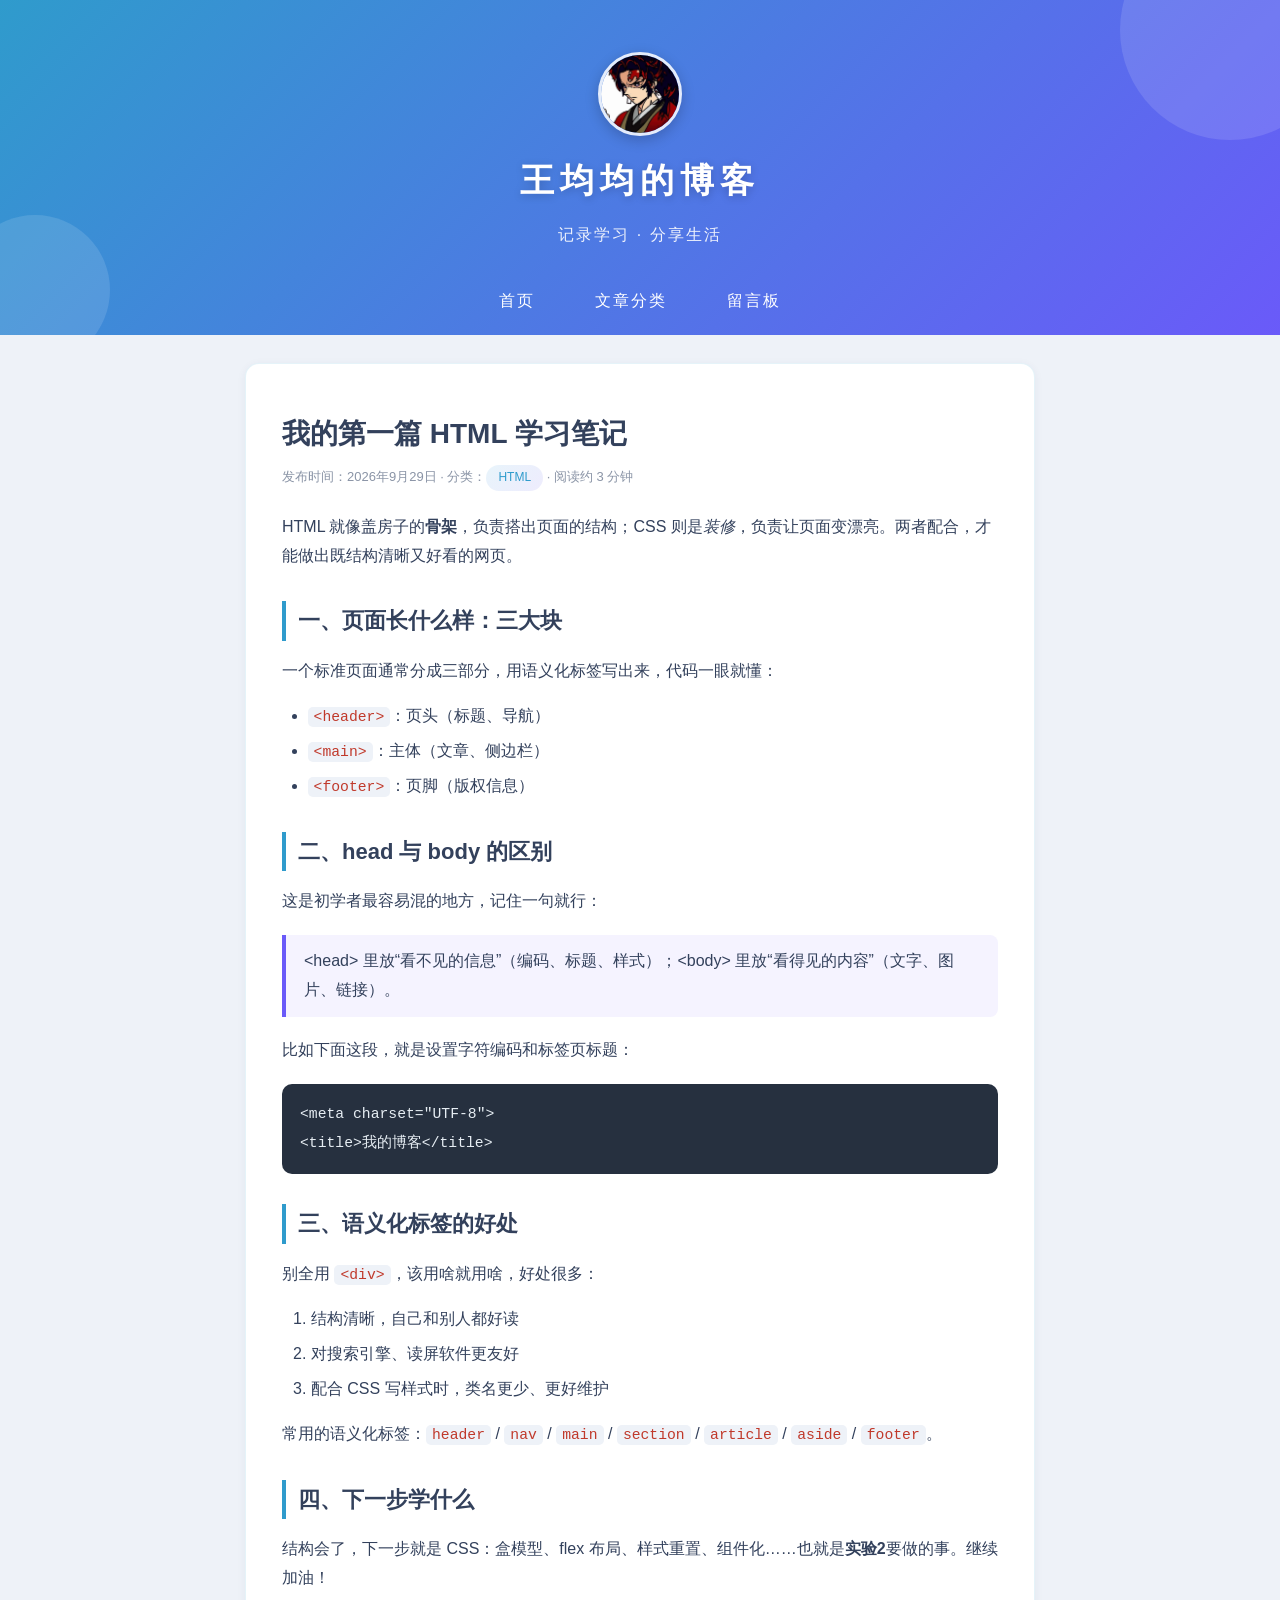
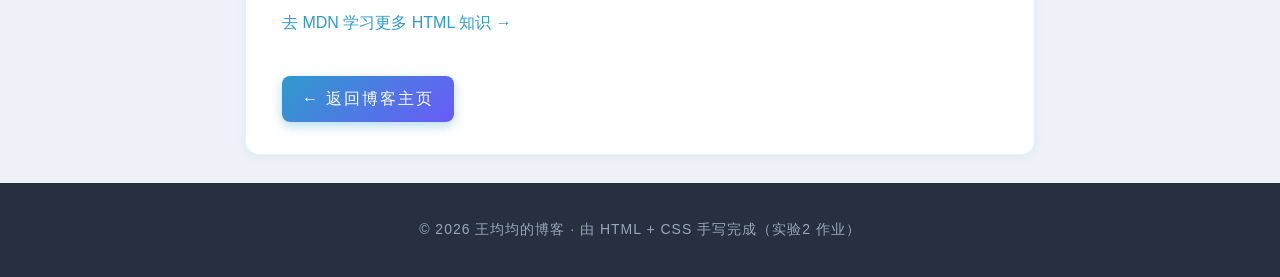
<file: 实验5/article.html>
<!DOCTYPE html>
<!-- ↑ 声明：HTML5 文档 -->
<html lang="zh-CN">
<head>
  <meta charset="UTF-8">
  <meta name="viewport" content="width=device-width, initial-scale=1.0">
  <meta name="description" content="王均均的博客 · 一篇完整的 HTML/CSS 学习笔记">
  <title>我的第一篇 HTML 学习笔记 | 王均均的博客</title>

  <!-- 实验2 第3步：内容页“复用”主页的通用样式，再外加自己的 article.css -->
  <link rel="stylesheet" href="css/reset.css">
  <link rel="stylesheet" href="css/base.css">
  <link rel="stylesheet" href="css/common.css">
  <link rel="stylesheet" href="css/article.css">
  <link rel="stylesheet" href="css/media-query.css">
</head>

<body>
  <!-- ========= 页头（和主页完全一样，直接复制复用） ========= -->
  <header class="site-header" id="home">
    <img class="hero-avatar" src="images/yuan-yi.png" alt="站长的头像：缘一">
    <h1>王均均的博客</h1>
    <p class="slogan">记录学习 · 分享生活</p>

    <nav>
      <ul class="nav-list">
        <li><a href="index.html#home">首页</a></li>
        <li class="has-sub">
          <a href="index.html#articles">文章分类</a>
          <ul class="sub-menu">
            <li><a href="index.html#articles">HTML 笔记</a></li>
            <li><a href="index.html#articles">CSS 笔记</a></li>
            <li><a href="index.html#articles">生活随笔</a></li>
          </ul>
        </li>
        <li><a href="index.html#message">留言板</a></li>
      </ul>

      <!-- 手机端折叠菜单 -->
      <details class="mobile-menu">
        <summary>菜单</summary>
        <nav>
          <a href="index.html#home">首页</a>
          <a href="index.html#articles">文章分类</a>
          <a href="index.html#message">留言板</a>
        </nav>
      </details>
    </nav>
  </header>

  <!-- ========= 内容页主体：单栏阅读区 ========= -->
  <div class="article-wrap">
    <article class="post">
      <h1 class="post-title">我的第一篇 HTML 学习笔记</h1>
      <p class="post-meta">发布时间：2026年9月29日 · 分类：<span class="tag">HTML</span> · 阅读约 3 分钟</p>

      <!-- .article-body 里的内容走 article.css 的正文排版 -->
      <div class="article-body">
        <p>HTML 就像盖房子的<b>骨架</b>，负责搭出页面的结构；CSS 则是<em>装修</em>，负责让页面变漂亮。两者配合，才能做出既结构清晰又好看的网页。</p>

        <h2>一、页面长什么样：三大块</h2>
        <p>一个标准页面通常分成三部分，用语义化标签写出来，代码一眼就懂：</p>
        <ul>
          <li><code>&lt;header&gt;</code>：页头（标题、导航）</li>
          <li><code>&lt;main&gt;</code>：主体（文章、侧边栏）</li>
          <li><code>&lt;footer&gt;</code>：页脚（版权信息）</li>
        </ul>

        <h2>二、head 与 body 的区别</h2>
        <p>这是初学者最容易混的地方，记住一句就行：</p>
        <blockquote>
          &lt;head&gt; 里放“看不见的信息”（编码、标题、样式）；&lt;body&gt; 里放“看得见的内容”（文字、图片、链接）。
        </blockquote>
        <p>比如下面这段，就是设置字符编码和标签页标题：</p>
        <pre><code>&lt;meta charset="UTF-8"&gt;
&lt;title&gt;我的博客&lt;/title&gt;</code></pre>

        <h2>三、语义化标签的好处</h2>
        <p>别全用 <code>&lt;div&gt;</code>，该用啥就用啥，好处很多：</p>
        <ol>
          <li>结构清晰，自己和别人都好读</li>
          <li>对搜索引擎、读屏软件更友好</li>
          <li>配合 CSS 写样式时，类名更少、更好维护</li>
        </ol>
        <p>常用的语义化标签：<code>header</code> / <code>nav</code> / <code>main</code> / <code>section</code> / <code>article</code> / <code>aside</code> / <code>footer</code>。</p>

        <h2>四、下一步学什么</h2>
        <p>结构会了，下一步就是 CSS：盒模型、flex 布局、样式重置、组件化……也就是<strong>实验2</strong>要做的事。继续加油！</p>
        <p><a href="https://developer.mozilla.org/zh-CN/docs/Web/HTML" target="_blank">去 MDN 学习更多 HTML 知识 →</a></p>
      </div>

      <!-- 返回主页 -->
      <a class="back-link" href="index.html">← 返回博客主页</a>
    </article>
  </div>

  <!-- ========= 页脚（和主页一样） ========= -->
  <footer class="site-footer">
    <p>© 2026 王均均的博客 · 由 HTML + CSS 手写完成（实验2 作业）</p>
  </footer>
  
</body>
</html>
</file>
<file: css/base.css>
/* =========================================================
   base.css  ——  全站基础风格（实验2 第1步：样式初始化）
   在 reset 之上，设定整站统一的：
   变量(主题色/字号) + 字体行高 + 标题 + 链接 + 聚焦。
   这里放“所有页面共用”的基础设定，不放具体组件。
   ========================================================= */

/* —— CSS 变量：把主题色、圆角等定义成变量，换肤只改这一处 ——
   实验2【自主拓展】点名要练 CSS 变量，这里就是实例。 */
:root {
  --primary:   #2f9bcc;   /* 主题色：青蓝 */
  --primary-2: #6a5af9;   /* 主题色搭档：紫 */
  --text:      #33415c;   /* 正文文字：深蓝灰（比纯黑柔和） */
  --text-lite: #8a94a6;   /* 次要文字：浅灰蓝 */
  --bg:        #eef2f8;   /* 页面背景：浅蓝灰 */
  --card:      #ffffff;   /* 卡片背景 */
  --line:      #e3eaf3;   /* 浅边框线 */
  --radius:    14px;      /* 统一圆角 */
  --shadow:    0 2px 10px rgba(31,58,102,.06);
}

/* 点导航链接时平滑滚动，而不是生硬跳转 */
html { scroll-behavior: smooth; }

/* 鼠标划选文字的高亮色（小彩蛋） */
::selection { background: var(--primary); color: #fff; }

/* —— 页面基础：字体、字号、行高、文字颜色、背景 —— */
body {
  font-family: "楷体", "KaiTi", "Microsoft YaHei", sans-serif; /* 楷体优先，雅黑兜底 */
  font-size: 16px;          /* 根字号，rem 都参考它 */
  line-height: 1.8;         /* 行高：1.8 倍，阅读舒服 */
  color: var(--text);
  background-color: var(--bg);
}

/* —— 标题排版：保留合适间距，只统一字号与颜色 —— */
h1 { margin: 0.67em 0; font-size: 32px; color: var(--text); }
h2 { margin: 0.83em 0; font-size: 22px; color: var(--text); }
h3 { margin: 1em 0;    font-size: 18px; color: var(--text); }

/* —— 段落与列表的默认间距 —— */
p { margin: 1em 0; }

/* —— 链接交互 —— */
a { color: var(--primary); text-decoration: none; }
a:hover { text-decoration: underline; color: var(--primary-2); }

/* 键盘聚焦时显示清晰描边（无障碍友好，也呼应实验2 的 :focus-visible 示例） */
a:focus-visible,
button:focus-visible,
input:focus-visible,
textarea:focus-visible,
summary:focus-visible {
  outline: 3px solid var(--primary-2);
  outline-offset: 2px;
}
body.night{
  background-color: #1a1a1a;
  color:#eee;

}
.night .card{
  background-color: #2b2b2b;
}
/*昼夜模式*/
body.night {
  background-color:#1a1a1a;
  color:#eee;
}
.night .card{
  background-color:#2b2b2b;
}

/*注册表单样式*/
.item-row{
  margin:12px 0;
}
.item-row label{
  display: inline-block;
  width:80px;
}
.item-row input{
  padding:5px;
  width:200px;
}
.tip{
  display:block;
  font-size:13px;
  margin-left:84px;
  margin-top:4px;
}
</file>
<file: css/common.css>
/* =========================================================
   common.css  ——  公共组件（实验2 第2步：样式复用/组件化）
   把“每个页面都有的部分”抽出来：页头、导航、双栏布局、
   卡片、表格、表单、页脚……主页和内容页都引用同一份，
   改一处、全站生效，这就是“样式表组件化”。
   ========================================================= */

/* ===================== 页头 header ===================== */
.site-header {
  background: linear-gradient(135deg, var(--primary), var(--primary-2)); /* 双色渐变 */
  color: #fff;
  text-align: center;
  padding: 52px 0 0;
  position: relative;        /* 作为装饰圆点的定位参照 */
  overflow: hidden;          /* 裁掉超出页头的装饰圆 */
}
/* 伪元素装饰：页头右上/左下两个半透明大圆（纯 CSS 画，不用图片）
   对应实验2【自主拓展】的“伪元素用法”。 */
.site-header::before,
.site-header::after {
  content: "";
  position: absolute;
  border-radius: 50%;
  background: rgba(255, 255, 255, .12);
}
.site-header::before { width: 220px; height: 220px; top: -80px; right: -60px; }
.site-header::after  { width: 150px; height: 150px; bottom: -30px; left: -40px; }

/* 页头中央大头像 */
.hero-avatar {
  width: 84px; height: 84px;
  border-radius: 50%;
  border: 3px solid rgba(255, 255, 255, .85);
  margin: 0 auto 14px;
  box-shadow: 0 4px 14px rgba(0, 0, 0, .2);
}
.site-header h1 {
  font-size: 34px;
  letter-spacing: 6px;
  text-shadow: 0 2px 8px rgba(0, 0, 0, .2);
  color: #fff;              /* 页头里的标题强制白色，盖过 base 的深色 */
  margin: 0;
}
.slogan { margin: 10px 0 24px; opacity: .9; letter-spacing: 2px; }

/* ===================== 横向导航条（用 flex 弹性布局） ===================== */
.nav-list {
  display: flex;            /* 子元素默认横向排成一排 */
  justify-content: center;  /* 整体居中 */
}
.nav-list > li { position: relative; } /* 给二级菜单当定位参照 */

.nav-list a {
  display: block;          /* 占满整行，扩大点击范围 */
  padding: 13px 30px;
  color: #fff;
  letter-spacing: 2px;
  transition: background .3s;
}
/* 悬停变亮 + 底部滑出一条白色小横线（用 ::after 伪元素画） */
.nav-list a::after {
  content: "";
  display: block;
  height: 2px; width: 0;
  background: #fff;
  margin: 4px auto 0;
  border-radius: 2px;
  transition: width .3s;
}
.nav-list a:hover { background: rgba(255, 255, 255, .15); text-decoration: none; }
.nav-list a:hover::after { width: 60%; }

/* 二级菜单：默认隐藏，鼠标悬停“文章分类”时显示 */
.sub-menu {
  list-style: none;
  position: absolute;
  top: 100%; left: 0;
  min-width: 150px;
  background: #fff;
  box-shadow: 0 8px 24px rgba(31, 58, 102, .18);
  border-radius: 0 0 10px 10px;
  opacity: 0;
  visibility: hidden;
  transform: translateY(8px);
  transition: all .3s;
  z-index: 10;
}
.sub-menu a { color: var(--text); padding: 11px 22px; letter-spacing: 1px; }
.sub-menu a:hover { background: #e8f4fb; color: var(--primary); text-decoration: none; }
.has-sub:hover .sub-menu { opacity: 1; visibility: visible; transform: translateY(0); }

/* 手机端折叠菜单：默认隐藏，窄屏时才显示（具体在 media-query.css 里控制） */
.mobile-menu { display: none; }

/* ===================== 主体：左右双栏（flex） ===================== */
.container {
  display: flex;           /* 让左文章区和右侧边栏并排 */
  gap: 24px;
  max-width: 1000px;
  margin: 28px auto;       /* 上下 28、左右 auto = 水平居中 */
  padding: 0 15px;
  align-items: flex-start; /* 两栏顶端对齐 */
}
.content { flex: 2; }       /* 左栏占 2/3 */
.sidebar { flex: 1; }       /* 右栏占 1/3 */

/* ===================== 卡片（文章/侧边栏区块通用） ===================== */
.card {
  background: var(--card);
  border: 1px solid rgba(47, 155, 204, .12);
  border-radius: var(--radius);
  padding: 24px;
  margin-bottom: 24px;
  box-shadow: var(--shadow);
  transition: transform .3s, box-shadow .3s, border-color .3s;
}
.card:hover {
  transform: translateY(-5px);
  box-shadow: 0 10px 24px rgba(31, 58, 102, .13);
  border-color: rgba(47, 155, 204, .45);
}

/* 文章标题：左侧渐变竖条装饰 */
.card h2, .card h3 {
  margin-bottom: 12px;
  padding-left: 12px;
  border-left: 4px solid var(--primary);
  line-height: 1.4;
}

/* 文章信息行 + 标签 */
.meta { font-size: 13px; color: var(--text-lite); margin-bottom: 14px; }
.tag {
  display: inline-block;
  background: linear-gradient(135deg, #e8f4fb, #eeecfd);
  color: var(--primary);
  padding: 2px 12px; border-radius: 20px; font-size: 12px;
}

/* 图片 + 图注（figure / figcaption） */
figure { margin: 14px 0; border-radius: 10px; overflow: hidden; }
figure img { transition: transform .4s; }
figure:hover img { transform: scale(1.04); }
figcaption { font-size: 13px; color: var(--text-lite); text-align: center; margin-top: 8px; }

/* 侧边栏头像 */
.avatar {
  width: 96px; height: 96px;
  border-radius: 50%; margin: 12px auto;
  border: 3px solid #e8f4fb;
  box-shadow: 0 4px 12px rgba(31, 58, 102, .15);
}

/* ===================== 表格 ===================== */
table { width: 100%; border-collapse: collapse; }
th, td { border: 1px solid var(--line); padding: 9px; text-align: center; font-size: 14px; }
th { background: linear-gradient(135deg, #e8f4fb, #eeecfd); color: var(--text); }
tbody tr { transition: background .2s; }
tbody tr:hover { background: #f4f9fd; }

/* ===================== 表单 ===================== */
form label { display: block; margin: 12px 0 5px; font-size: 14px; }
form input, form textarea {
  width: 100%; padding: 9px 12px;
  border: 1px solid #d7e0ee; border-radius: 8px;
  background: #fbfdff;
  font-family: inherit;
  transition: border-color .3s, box-shadow .3s;
}
form input:focus, form textarea:focus {
  outline: none; border-color: var(--primary);
  box-shadow: 0 0 0 3px rgba(47, 155, 204, .18);
}
form button {
  margin-top: 14px; width: 100%;
  padding: 11px; border: none; border-radius: 8px;
  background: linear-gradient(135deg, var(--primary), var(--primary-2));
  color: #fff; font-size: 15px; letter-spacing: 4px;
  cursor: pointer;
  box-shadow: 0 4px 12px rgba(47, 155, 204, .35);
  transition: transform .3s, box-shadow .3s;
}
form button:hover { transform: translateY(-2px); box-shadow: 0 7px 16px rgba(47, 155, 204, .45); }
form button:active { transform: translateY(0); }

/* ===================== 页脚 footer ===================== */
.site-footer {
  background: #26303f; color: #9aa7ba;
  text-align: center; padding: 20px 0; margin-top: 28px;
  font-size: 14px; letter-spacing: 1px;
}
</file>
<file: css/media-query.css>
/* =========================================================
   media-query.css  ——  页面自适应（实验2 选做）
   媒体查询：当屏幕宽度 < 768px（手机/窄窗口）时，
   ① 左右双栏变上下单栏
   ② 隐藏桌面横向导航，显示手机端 <details> 折叠菜单
   ③ 标题等适当缩小
   语法：@media (max-width: 768px) { ... }
   ========================================================= */

@media (max-width: 768px) {
  /* 1. 双栏 → 单栏：flex 主轴改为竖向，两栏自动上下堆叠 */
  .container {
    flex-direction: column;
  }

  /* 2. 隐藏桌面横向导航和二级菜单 */
  .nav-list {
    display: none;
  }

  /* 3. 显示手机端折叠菜单（HTML 里的 <details class="mobile-menu">） */
  .mobile-menu {
    display: block;
    margin: 0 auto 18px;
    max-width: 320px;
    text-align: left;
    color: #fff;
  }
  .mobile-menu summary {
    cursor: pointer;
    padding: 10px 16px;
    background: rgba(255, 255, 255, .15);
    border-radius: 8px;
    width: fit-content;
    margin: 0 auto;
    letter-spacing: 2px;
  }
  .mobile-menu > nav {
    margin-top: 10px;
    background: #fff;
    border-radius: 10px;
    overflow: hidden;
    box-shadow: 0 8px 24px rgba(31, 58, 102, .18);
  }
  .mobile-menu > nav a {
    display: block;
    padding: 12px 18px;
    color: var(--text);
    border-bottom: 1px solid var(--line);
  }
  .mobile-menu > nav a:last-child { border-bottom: none; }
  .mobile-menu > nav a:hover { background: #e8f4fb; text-decoration: none; }

  /* 4. 小屏幕上标题缩小 */
  .site-header h1 { font-size: 26px; }

  /* 5. 文章页内边距收窄，避免贴边 */
  .post { padding: 22px 18px; }
}
</file>
<file: 实验2/css/base.css>
/* =========================================================
   base.css  ——  全站基础风格（实验2 第1步：样式初始化）
   在 reset 之上，设定整站统一的：
   变量(主题色/字号) + 字体行高 + 标题 + 链接 + 聚焦。
   这里放“所有页面共用”的基础设定，不放具体组件。
   ========================================================= */

/* —— CSS 变量：把主题色、圆角等定义成变量，换肤只改这一处 ——
   实验2【自主拓展】点名要练 CSS 变量，这里就是实例。 */
:root {
  --primary:   #2f9bcc;   /* 主题色：青蓝 */
  --primary-2: #6a5af9;   /* 主题色搭档：紫 */
  --text:      #33415c;   /* 正文文字：深蓝灰（比纯黑柔和） */
  --text-lite: #8a94a6;   /* 次要文字：浅灰蓝 */
  --bg:        #eef2f8;   /* 页面背景：浅蓝灰 */
  --card:      #ffffff;   /* 卡片背景 */
  --line:      #e3eaf3;   /* 浅边框线 */
  --radius:    14px;      /* 统一圆角 */
  --shadow:    0 2px 10px rgba(31,58,102,.06);
}

/* 点导航链接时平滑滚动，而不是生硬跳转 */
html { scroll-behavior: smooth; }

/* 鼠标划选文字的高亮色（小彩蛋） */
::selection { background: var(--primary); color: #fff; }

/* —— 页面基础：字体、字号、行高、文字颜色、背景 —— */
body {
  font-family: "楷体", "KaiTi", "Microsoft YaHei", sans-serif; /* 楷体优先，雅黑兜底 */
  font-size: 16px;          /* 根字号，rem 都参考它 */
  line-height: 1.8;         /* 行高：1.8 倍，阅读舒服 */
  color: var(--text);
  background-color: var(--bg);
}

/* —— 标题排版：保留合适间距，只统一字号与颜色 —— */
h1 { margin: 0.67em 0; font-size: 32px; color: var(--text); }
h2 { margin: 0.83em 0; font-size: 22px; color: var(--text); }
h3 { margin: 1em 0;    font-size: 18px; color: var(--text); }

/* —— 段落与列表的默认间距 —— */
p { margin: 1em 0; }

/* —— 链接交互 —— */
a { color: var(--primary); text-decoration: none; }
a:hover { text-decoration: underline; color: var(--primary-2); }

/* 键盘聚焦时显示清晰描边（无障碍友好，也呼应实验2 的 :focus-visible 示例） */
a:focus-visible,
button:focus-visible,
input:focus-visible,
textarea:focus-visible,
summary:focus-visible {
  outline: 3px solid var(--primary-2);
  outline-offset: 2px;
}
</file>
<file: 实验2/css/common.css>
/* =========================================================
   common.css  ——  公共组件（实验2 第2步：样式复用/组件化）
   把“每个页面都有的部分”抽出来：页头、导航、双栏布局、
   卡片、表格、表单、页脚……主页和内容页都引用同一份，
   改一处、全站生效，这就是“样式表组件化”。
   ========================================================= */

/* ===================== 页头 header ===================== */
.site-header {
  background: linear-gradient(135deg, var(--primary), var(--primary-2)); /* 双色渐变 */
  color: #fff;
  text-align: center;
  padding: 52px 0 0;
  position: relative;        /* 作为装饰圆点的定位参照 */
  overflow: hidden;          /* 裁掉超出页头的装饰圆 */
}
/* 伪元素装饰：页头右上/左下两个半透明大圆（纯 CSS 画，不用图片）
   对应实验2【自主拓展】的“伪元素用法”。 */
.site-header::before,
.site-header::after {
  content: "";
  position: absolute;
  border-radius: 50%;
  background: rgba(255, 255, 255, .12);
}
.site-header::before { width: 220px; height: 220px; top: -80px; right: -60px; }
.site-header::after  { width: 150px; height: 150px; bottom: -30px; left: -40px; }

/* 页头中央大头像 */
.hero-avatar {
  width: 84px; height: 84px;
  border-radius: 50%;
  border: 3px solid rgba(255, 255, 255, .85);
  margin: 0 auto 14px;
  box-shadow: 0 4px 14px rgba(0, 0, 0, .2);
}
.site-header h1 {
  font-size: 34px;
  letter-spacing: 6px;
  text-shadow: 0 2px 8px rgba(0, 0, 0, .2);
  color: #fff;              /* 页头里的标题强制白色，盖过 base 的深色 */
  margin: 0;
}
.slogan { margin: 10px 0 24px; opacity: .9; letter-spacing: 2px; }

/* ===================== 横向导航条（用 flex 弹性布局） ===================== */
.nav-list {
  display: flex;            /* 子元素默认横向排成一排 */
  justify-content: center;  /* 整体居中 */
}
.nav-list > li { position: relative; } /* 给二级菜单当定位参照 */

.nav-list a {
  display: block;          /* 占满整行，扩大点击范围 */
  padding: 13px 30px;
  color: #fff;
  letter-spacing: 2px;
  transition: background .3s;
}
/* 悬停变亮 + 底部滑出一条白色小横线（用 ::after 伪元素画） */
.nav-list a::after {
  content: "";
  display: block;
  height: 2px; width: 0;
  background: #fff;
  margin: 4px auto 0;
  border-radius: 2px;
  transition: width .3s;
}
.nav-list a:hover { background: rgba(255, 255, 255, .15); text-decoration: none; }
.nav-list a:hover::after { width: 60%; }

/* 二级菜单：默认隐藏，鼠标悬停“文章分类”时显示 */
.sub-menu {
  list-style: none;
  position: absolute;
  top: 100%; left: 0;
  min-width: 150px;
  background: #fff;
  box-shadow: 0 8px 24px rgba(31, 58, 102, .18);
  border-radius: 0 0 10px 10px;
  opacity: 0;
  visibility: hidden;
  transform: translateY(8px);
  transition: all .3s;
  z-index: 10;
}
.sub-menu a { color: var(--text); padding: 11px 22px; letter-spacing: 1px; }
.sub-menu a:hover { background: #e8f4fb; color: var(--primary); text-decoration: none; }
.has-sub:hover .sub-menu { opacity: 1; visibility: visible; transform: translateY(0); }

/* 手机端折叠菜单：默认隐藏，窄屏时才显示（具体在 media-query.css 里控制） */
.mobile-menu { display: none; }

/* ===================== 主体：左右双栏（flex） ===================== */
.container {
  display: flex;           /* 让左文章区和右侧边栏并排 */
  gap: 24px;
  max-width: 1000px;
  margin: 28px auto;       /* 上下 28、左右 auto = 水平居中 */
  padding: 0 15px;
  align-items: flex-start; /* 两栏顶端对齐 */
}
.content { flex: 2; }       /* 左栏占 2/3 */
.sidebar { flex: 1; }       /* 右栏占 1/3 */

/* ===================== 卡片（文章/侧边栏区块通用） ===================== */
.card {
  background: var(--card);
  border: 1px solid rgba(47, 155, 204, .12);
  border-radius: var(--radius);
  padding: 24px;
  margin-bottom: 24px;
  box-shadow: var(--shadow);
  transition: transform .3s, box-shadow .3s, border-color .3s;
}
.card:hover {
  transform: translateY(-5px);
  box-shadow: 0 10px 24px rgba(31, 58, 102, .13);
  border-color: rgba(47, 155, 204, .45);
}

/* 文章标题：左侧渐变竖条装饰 */
.card h2, .card h3 {
  margin-bottom: 12px;
  padding-left: 12px;
  border-left: 4px solid var(--primary);
  line-height: 1.4;
}

/* 文章信息行 + 标签 */
.meta { font-size: 13px; color: var(--text-lite); margin-bottom: 14px; }
.tag {
  display: inline-block;
  background: linear-gradient(135deg, #e8f4fb, #eeecfd);
  color: var(--primary);
  padding: 2px 12px; border-radius: 20px; font-size: 12px;
}

/* 图片 + 图注（figure / figcaption） */
figure { margin: 14px 0; border-radius: 10px; overflow: hidden; }
figure img { transition: transform .4s; }
figure:hover img { transform: scale(1.04); }
figcaption { font-size: 13px; color: var(--text-lite); text-align: center; margin-top: 8px; }

/* 侧边栏头像 */
.avatar {
  width: 96px; height: 96px;
  border-radius: 50%; margin: 12px auto;
  border: 3px solid #e8f4fb;
  box-shadow: 0 4px 12px rgba(31, 58, 102, .15);
}

/* ===================== 表格 ===================== */
table { width: 100%; border-collapse: collapse; }
th, td { border: 1px solid var(--line); padding: 9px; text-align: center; font-size: 14px; }
th { background: linear-gradient(135deg, #e8f4fb, #eeecfd); color: var(--text); }
tbody tr { transition: background .2s; }
tbody tr:hover { background: #f4f9fd; }

/* ===================== 表单 ===================== */
form label { display: block; margin: 12px 0 5px; font-size: 14px; }
form input, form textarea {
  width: 100%; padding: 9px 12px;
  border: 1px solid #d7e0ee; border-radius: 8px;
  background: #fbfdff;
  font-family: inherit;
  transition: border-color .3s, box-shadow .3s;
}
form input:focus, form textarea:focus {
  outline: none; border-color: var(--primary);
  box-shadow: 0 0 0 3px rgba(47, 155, 204, .18);
}
form button {
  margin-top: 14px; width: 100%;
  padding: 11px; border: none; border-radius: 8px;
  background: linear-gradient(135deg, var(--primary), var(--primary-2));
  color: #fff; font-size: 15px; letter-spacing: 4px;
  cursor: pointer;
  box-shadow: 0 4px 12px rgba(47, 155, 204, .35);
  transition: transform .3s, box-shadow .3s;
}
form button:hover { transform: translateY(-2px); box-shadow: 0 7px 16px rgba(47, 155, 204, .45); }
form button:active { transform: translateY(0); }

/* ===================== 页脚 footer ===================== */
.site-footer {
  background: #26303f; color: #9aa7ba;
  text-align: center; padding: 20px 0; margin-top: 28px;
  font-size: 14px; letter-spacing: 1px;
}
</file>
<file: 实验2/css/media-query.css>
/* =========================================================
   media-query.css  ——  页面自适应（实验2 选做）
   媒体查询：当屏幕宽度 < 768px（手机/窄窗口）时，
   ① 左右双栏变上下单栏
   ② 隐藏桌面横向导航，显示手机端 <details> 折叠菜单
   ③ 标题等适当缩小
   语法：@media (max-width: 768px) { ... }
   ========================================================= */

@media (max-width: 768px) {
  /* 1. 双栏 → 单栏：flex 主轴改为竖向，两栏自动上下堆叠 */
  .container {
    flex-direction: column;
  }

  /* 2. 隐藏桌面横向导航和二级菜单 */
  .nav-list {
    display: none;
  }

  /* 3. 显示手机端折叠菜单（HTML 里的 <details class="mobile-menu">） */
  .mobile-menu {
    display: block;
    margin: 0 auto 18px;
    max-width: 320px;
    text-align: left;
    color: #fff;
  }
  .mobile-menu summary {
    cursor: pointer;
    padding: 10px 16px;
    background: rgba(255, 255, 255, .15);
    border-radius: 8px;
    width: fit-content;
    margin: 0 auto;
    letter-spacing: 2px;
  }
  .mobile-menu > nav {
    margin-top: 10px;
    background: #fff;
    border-radius: 10px;
    overflow: hidden;
    box-shadow: 0 8px 24px rgba(31, 58, 102, .18);
  }
  .mobile-menu > nav a {
    display: block;
    padding: 12px 18px;
    color: var(--text);
    border-bottom: 1px solid var(--line);
  }
  .mobile-menu > nav a:last-child { border-bottom: none; }
  .mobile-menu > nav a:hover { background: #e8f4fb; text-decoration: none; }

  /* 4. 小屏幕上标题缩小 */
  .site-header h1 { font-size: 26px; }

  /* 5. 文章页内边距收窄，避免贴边 */
  .post { padding: 22px 18px; }
}
</file>
<file: css/article.css>
/* =========================================================
   article.css  ——  博客内容页专属样式（实验2 第3步）
   内容页“自己独有”的排版放在这里：文章标题、正文段落、
   带项目符号的列表、引用、行内代码、返回主页按钮等。
   颜色/字体/卡片/双栏等通用部分仍来自 reset+base+common。
   ========================================================= */

/* 内容页主体做成单栏、更宽的阅读区（文章页不需要侧边栏） */
.article-wrap {
  max-width: 820px;
  margin: 28px auto;
  padding: 0 15px;
}

/* 文章卡片 */
.post {
  background: var(--card);
  border: 1px solid rgba(47, 155, 204, .12);
  border-radius: var(--radius);
  padding: 32px 36px;
  box-shadow: var(--shadow);
}

/* 文章大标题 + 信息行 */
.post-title {
  font-size: 28px;
  color: var(--text);
  margin-bottom: 8px;
  line-height: 1.35;
}
.post-meta { font-size: 13px; color: var(--text-lite); margin-bottom: 22px; }

/* 正文段落：行距更舒展，阅读舒服 */
.article-body p { margin: 1em 0; }

/* 正文里的小标题：左侧渐变竖条装饰（复用主题色） */
.article-body h2 {
  font-size: 22px;
  margin: 1.4em 0 .6em;
  padding-left: 12px;
  border-left: 4px solid var(--primary);
  color: var(--text);
}
.article-body h3 {
  font-size: 18px;
  margin: 1.2em 0 .5em;
  color: var(--text);
}

/* 正文列表：reset 把列表符号清掉了，这里给文章正文“加回来” */
.article-body ul  { list-style: disc;      padding-left: 1.6em; margin: 1em 0; }
.article-body ol  { list-style: decimal;    padding-left: 1.8em; margin: 1em 0; }
.article-body li  { margin: .4em 0; }

/* 引用块 */
.article-body blockquote {
  margin: 1.2em 0;
  padding: 12px 18px;
  border-left: 4px solid var(--primary-2);
  background: #f5f3ff;
  border-radius: 0 8px 8px 0;
  color: var(--text);
}

/* 行内代码 / 代码块 */
.article-body code {
  font-family: Consolas, "Courier New", monospace;
  background: #eef2f8;
  color: #c0392b;
  padding: 2px 6px;
  border-radius: 5px;
  font-size: .92em;
}
.article-body pre {
  background: #26303f;
  color: #e6edf3;
  padding: 16px 18px;
  border-radius: 10px;
  overflow: auto;
  margin: 1.2em 0;
}
.article-body pre code { background: none; color: inherit; padding: 0; }

/* 正文里的图片居中 */
.article-body img { margin: 1.2em auto; border-radius: 10px; }

/* 返回主页按钮 */
.back-link {
  display: inline-block;
  margin: 22px 0 0;
  padding: 9px 20px;
  border-radius: 8px;
  background: linear-gradient(135deg, var(--primary), var(--primary-2));
  color: #fff;
  letter-spacing: 2px;
  box-shadow: 0 4px 12px rgba(47, 155, 204, .35);
  transition: transform .3s, box-shadow .3s;
}
.back-link:hover { text-decoration: none; transform: translateY(-2px); box-shadow: 0 7px 16px rgba(47, 155, 204, .45); }
</file>
<file: 实验5/css/base.css>
/* =========================================================
   base.css  ——  全站基础风格（实验2 第1步：样式初始化）
   在 reset 之上，设定整站统一的：
   变量(主题色/字号) + 字体行高 + 标题 + 链接 + 聚焦。
   这里放“所有页面共用”的基础设定，不放具体组件。
   ========================================================= */

/* —— CSS 变量：把主题色、圆角等定义成变量，换肤只改这一处 ——
   实验2【自主拓展】点名要练 CSS 变量，这里就是实例。 */
:root {
  --primary:   #2f9bcc;   /* 主题色：青蓝 */
  --primary-2: #6a5af9;   /* 主题色搭档：紫 */
  --text:      #33415c;   /* 正文文字：深蓝灰（比纯黑柔和） */
  --text-lite: #8a94a6;   /* 次要文字：浅灰蓝 */
  --bg:        #eef2f8;   /* 页面背景：浅蓝灰 */
  --card:      #ffffff;   /* 卡片背景 */
  --line:      #e3eaf3;   /* 浅边框线 */
  --radius:    14px;      /* 统一圆角 */
  --shadow:    0 2px 10px rgba(31,58,102,.06);
}

/* 点导航链接时平滑滚动，而不是生硬跳转 */
html { scroll-behavior: smooth; }

/* 鼠标划选文字的高亮色（小彩蛋） */
::selection { background: var(--primary); color: #fff; }

/* —— 页面基础：字体、字号、行高、文字颜色、背景 —— */
body {
  font-family: "楷体", "KaiTi", "Microsoft YaHei", sans-serif; /* 楷体优先，雅黑兜底 */
  font-size: 16px;          /* 根字号，rem 都参考它 */
  line-height: 1.8;         /* 行高：1.8 倍，阅读舒服 */
  color: var(--text);
  background-color: var(--bg);
}

/* —— 标题排版：保留合适间距，只统一字号与颜色 —— */
h1 { margin: 0.67em 0; font-size: 32px; color: var(--text); }
h2 { margin: 0.83em 0; font-size: 22px; color: var(--text); }
h3 { margin: 1em 0;    font-size: 18px; color: var(--text); }

/* —— 段落与列表的默认间距 —— */
p { margin: 1em 0; }

/* —— 链接交互 —— */
a { color: var(--primary); text-decoration: none; }
a:hover { text-decoration: underline; color: var(--primary-2); }

/* 键盘聚焦时显示清晰描边（无障碍友好，也呼应实验2 的 :focus-visible 示例） */
a:focus-visible,
button:focus-visible,
input:focus-visible,
textarea:focus-visible,
summary:focus-visible {
  outline: 3px solid var(--primary-2);
  outline-offset: 2px;
}

/*昼夜模式*/
body.night {
  background-color:#1a1a1a;
  color:#eee;
}
.night .card{
  background-color:#2b2b2b;
}

/*注册表单样式*/
.item-row{
  margin:12px 0;
}
.item-row label{
  display: inline-block;
  width:80px;
}
.item-row input{
  padding:5px;
  width:200px;
}
.tip{
  display:block;
  font-size:13px;
  margin-left:84px;
  margin-top:4px;
}
</file>
<file: 实验5/css/common.css>
/* =========================================================
   common.css  ——  公共组件（实验2 第2步：样式复用/组件化）
   把“每个页面都有的部分”抽出来：页头、导航、双栏布局、
   卡片、表格、表单、页脚……主页和内容页都引用同一份，
   改一处、全站生效，这就是“样式表组件化”。
   ========================================================= */

/* ===================== 页头 header ===================== */
.site-header {
  background: linear-gradient(135deg, var(--primary), var(--primary-2)); /* 双色渐变 */
  color: #fff;
  text-align: center;
  padding: 52px 0 0;
  position: relative;        /* 作为装饰圆点的定位参照 */
  overflow: hidden;          /* 裁掉超出页头的装饰圆 */
}
/* 伪元素装饰：页头右上/左下两个半透明大圆（纯 CSS 画，不用图片）
   对应实验2【自主拓展】的“伪元素用法”。 */
.site-header::before,
.site-header::after {
  content: "";
  position: absolute;
  border-radius: 50%;
  background: rgba(255, 255, 255, .12);
}
.site-header::before { width: 220px; height: 220px; top: -80px; right: -60px; }
.site-header::after  { width: 150px; height: 150px; bottom: -30px; left: -40px; }

/* 页头中央大头像 */
.hero-avatar {
  width: 84px; height: 84px;
  border-radius: 50%;
  border: 3px solid rgba(255, 255, 255, .85);
  margin: 0 auto 14px;
  box-shadow: 0 4px 14px rgba(0, 0, 0, .2);
}
.site-header h1 {
  font-size: 34px;
  letter-spacing: 6px;
  text-shadow: 0 2px 8px rgba(0, 0, 0, .2);
  color: #fff;              /* 页头里的标题强制白色，盖过 base 的深色 */
  margin: 0;
}
.slogan { margin: 10px 0 24px; opacity: .9; letter-spacing: 2px; }

/* ===================== 横向导航条（用 flex 弹性布局） ===================== */
.nav-list {
  display: flex;            /* 子元素默认横向排成一排 */
  justify-content: center;  /* 整体居中 */
}
.nav-list > li { position: relative; } /* 给二级菜单当定位参照 */

.nav-list a {
  display: block;          /* 占满整行，扩大点击范围 */
  padding: 13px 30px;
  color: #fff;
  letter-spacing: 2px;
  transition: background .3s;
}
/* 悬停变亮 + 底部滑出一条白色小横线（用 ::after 伪元素画） */
.nav-list a::after {
  content: "";
  display: block;
  height: 2px; width: 0;
  background: #fff;
  margin: 4px auto 0;
  border-radius: 2px;
  transition: width .3s;
}
.nav-list a:hover { background: rgba(255, 255, 255, .15); text-decoration: none; }
.nav-list a:hover::after { width: 60%; }

/* 二级菜单：默认隐藏，鼠标悬停“文章分类”时显示 */
.sub-menu {
  list-style: none;
  position: absolute;
  top: 100%; left: 0;
  min-width: 150px;
  background: #fff;
  box-shadow: 0 8px 24px rgba(31, 58, 102, .18);
  border-radius: 0 0 10px 10px;
  opacity: 0;
  visibility: hidden;
  transform: translateY(8px);
  transition: all .3s;
  z-index: 10;
}
.sub-menu a { color: var(--text); padding: 11px 22px; letter-spacing: 1px; }
.sub-menu a:hover { background: #e8f4fb; color: var(--primary); text-decoration: none; }
.has-sub:hover .sub-menu { opacity: 1; visibility: visible; transform: translateY(0); }

/* 手机端折叠菜单：默认隐藏，窄屏时才显示（具体在 media-query.css 里控制） */
.mobile-menu { display: none; }

/* ===================== 主体：左右双栏（flex） ===================== */
.container {
  display: flex;           /* 让左文章区和右侧边栏并排 */
  gap: 24px;
  max-width: 1000px;
  margin: 28px auto;       /* 上下 28、左右 auto = 水平居中 */
  padding: 0 15px;
  align-items: flex-start; /* 两栏顶端对齐 */
}
.content { flex: 2; }       /* 左栏占 2/3 */
.sidebar { flex: 1; }       /* 右栏占 1/3 */

/* ===================== 卡片（文章/侧边栏区块通用） ===================== */
.card {
  background: var(--card);
  border: 1px solid rgba(47, 155, 204, .12);
  border-radius: var(--radius);
  padding: 24px;
  margin-bottom: 24px;
  box-shadow: var(--shadow);
  transition: transform .3s, box-shadow .3s, border-color .3s;
}
.card:hover {
  transform: translateY(-5px);
  box-shadow: 0 10px 24px rgba(31, 58, 102, .13);
  border-color: rgba(47, 155, 204, .45);
}

/* 文章标题：左侧渐变竖条装饰 */
.card h2, .card h3 {
  margin-bottom: 12px;
  padding-left: 12px;
  border-left: 4px solid var(--primary);
  line-height: 1.4;
}

/* 文章信息行 + 标签 */
.meta { font-size: 13px; color: var(--text-lite); margin-bottom: 14px; }
.tag {
  display: inline-block;
  background: linear-gradient(135deg, #e8f4fb, #eeecfd);
  color: var(--primary);
  padding: 2px 12px; border-radius: 20px; font-size: 12px;
}

/* 图片 + 图注（figure / figcaption） */
figure { margin: 14px 0; border-radius: 10px; overflow: hidden; }
figure img { transition: transform .4s; }
figure:hover img { transform: scale(1.04); }
figcaption { font-size: 13px; color: var(--text-lite); text-align: center; margin-top: 8px; }

/* 侧边栏头像 */
.avatar {
  width: 96px; height: 96px;
  border-radius: 50%; margin: 12px auto;
  border: 3px solid #e8f4fb;
  box-shadow: 0 4px 12px rgba(31, 58, 102, .15);
}

/* ===================== 表格 ===================== */
table { width: 100%; border-collapse: collapse; }
th, td { border: 1px solid var(--line); padding: 9px; text-align: center; font-size: 14px; }
th { background: linear-gradient(135deg, #e8f4fb, #eeecfd); color: var(--text); }
tbody tr { transition: background .2s; }
tbody tr:hover { background: #f4f9fd; }

/* ===================== 表单 ===================== */
form label { display: block; margin: 12px 0 5px; font-size: 14px; }
form input, form textarea {
  width: 100%; padding: 9px 12px;
  border: 1px solid #d7e0ee; border-radius: 8px;
  background: #fbfdff;
  font-family: inherit;
  transition: border-color .3s, box-shadow .3s;
}
form input:focus, form textarea:focus {
  outline: none; border-color: var(--primary);
  box-shadow: 0 0 0 3px rgba(47, 155, 204, .18);
}
form button {
  margin-top: 14px; width: 100%;
  padding: 11px; border: none; border-radius: 8px;
  background: linear-gradient(135deg, var(--primary), var(--primary-2));
  color: #fff; font-size: 15px; letter-spacing: 4px;
  cursor: pointer;
  box-shadow: 0 4px 12px rgba(47, 155, 204, .35);
  transition: transform .3s, box-shadow .3s;
}
form button:hover { transform: translateY(-2px); box-shadow: 0 7px 16px rgba(47, 155, 204, .45); }
form button:active { transform: translateY(0); }

/* ===================== 页脚 footer ===================== */
.site-footer {
  background: #26303f; color: #9aa7ba;
  text-align: center; padding: 20px 0; margin-top: 28px;
  font-size: 14px; letter-spacing: 1px;
}
</file>
<file: 实验5/css/article.css>
/* =========================================================
   article.css  ——  博客内容页专属样式（实验2 第3步）
   内容页“自己独有”的排版放在这里：文章标题、正文段落、
   带项目符号的列表、引用、行内代码、返回主页按钮等。
   颜色/字体/卡片/双栏等通用部分仍来自 reset+base+common。
   ========================================================= */

/* 内容页主体做成单栏、更宽的阅读区（文章页不需要侧边栏） */
.article-wrap {
  max-width: 820px;
  margin: 28px auto;
  padding: 0 15px;
}

/* 文章卡片 */
.post {
  background: var(--card);
  border: 1px solid rgba(47, 155, 204, .12);
  border-radius: var(--radius);
  padding: 32px 36px;
  box-shadow: var(--shadow);
}

/* 文章大标题 + 信息行 */
.post-title {
  font-size: 28px;
  color: var(--text);
  margin-bottom: 8px;
  line-height: 1.35;
}
.post-meta { font-size: 13px; color: var(--text-lite); margin-bottom: 22px; }

/* 正文段落：行距更舒展，阅读舒服 */
.article-body p { margin: 1em 0; }

/* 正文里的小标题：左侧渐变竖条装饰（复用主题色） */
.article-body h2 {
  font-size: 22px;
  margin: 1.4em 0 .6em;
  padding-left: 12px;
  border-left: 4px solid var(--primary);
  color: var(--text);
}
.article-body h3 {
  font-size: 18px;
  margin: 1.2em 0 .5em;
  color: var(--text);
}

/* 正文列表：reset 把列表符号清掉了，这里给文章正文“加回来” */
.article-body ul  { list-style: disc;      padding-left: 1.6em; margin: 1em 0; }
.article-body ol  { list-style: decimal;    padding-left: 1.8em; margin: 1em 0; }
.article-body li  { margin: .4em 0; }

/* 引用块 */
.article-body blockquote {
  margin: 1.2em 0;
  padding: 12px 18px;
  border-left: 4px solid var(--primary-2);
  background: #f5f3ff;
  border-radius: 0 8px 8px 0;
  color: var(--text);
}

/* 行内代码 / 代码块 */
.article-body code {
  font-family: Consolas, "Courier New", monospace;
  background: #eef2f8;
  color: #c0392b;
  padding: 2px 6px;
  border-radius: 5px;
  font-size: .92em;
}
.article-body pre {
  background: #26303f;
  color: #e6edf3;
  padding: 16px 18px;
  border-radius: 10px;
  overflow: auto;
  margin: 1.2em 0;
}
.article-body pre code { background: none; color: inherit; padding: 0; }

/* 正文里的图片居中 */
.article-body img { margin: 1.2em auto; border-radius: 10px; }

/* 返回主页按钮 */
.back-link {
  display: inline-block;
  margin: 22px 0 0;
  padding: 9px 20px;
  border-radius: 8px;
  background: linear-gradient(135deg, var(--primary), var(--primary-2));
  color: #fff;
  letter-spacing: 2px;
  box-shadow: 0 4px 12px rgba(47, 155, 204, .35);
  transition: transform .3s, box-shadow .3s;
}
.back-link:hover { text-decoration: none; transform: translateY(-2px); box-shadow: 0 7px 16px rgba(47, 155, 204, .45); }
</file>
<file: 实验5/css/media-query.css>
/* =========================================================
   media-query.css  ——  页面自适应（实验2 选做）
   媒体查询：当屏幕宽度 < 768px（手机/窄窗口）时，
   ① 左右双栏变上下单栏
   ② 隐藏桌面横向导航，显示手机端 <details> 折叠菜单
   ③ 标题等适当缩小
   语法：@media (max-width: 768px) { ... }
   ========================================================= */

@media (max-width: 768px) {
  /* 1. 双栏 → 单栏：flex 主轴改为竖向，两栏自动上下堆叠 */
  .container {
    flex-direction: column;
  }

  /* 2. 隐藏桌面横向导航和二级菜单 */
  .nav-list {
    display: none;
  }

  /* 3. 显示手机端折叠菜单（HTML 里的 <details class="mobile-menu">） */
  .mobile-menu {
    display: block;
    margin: 0 auto 18px;
    max-width: 320px;
    text-align: left;
    color: #fff;
  }
  .mobile-menu summary {
    cursor: pointer;
    padding: 10px 16px;
    background: rgba(255, 255, 255, .15);
    border-radius: 8px;
    width: fit-content;
    margin: 0 auto;
    letter-spacing: 2px;
  }
  .mobile-menu > nav {
    margin-top: 10px;
    background: #fff;
    border-radius: 10px;
    overflow: hidden;
    box-shadow: 0 8px 24px rgba(31, 58, 102, .18);
  }
  .mobile-menu > nav a {
    display: block;
    padding: 12px 18px;
    color: var(--text);
    border-bottom: 1px solid var(--line);
  }
  .mobile-menu > nav a:last-child { border-bottom: none; }
  .mobile-menu > nav a:hover { background: #e8f4fb; text-decoration: none; }

  /* 4. 小屏幕上标题缩小 */
  .site-header h1 { font-size: 26px; }

  /* 5. 文章页内边距收窄，避免贴边 */
  .post { padding: 22px 18px; }
}
</file>
